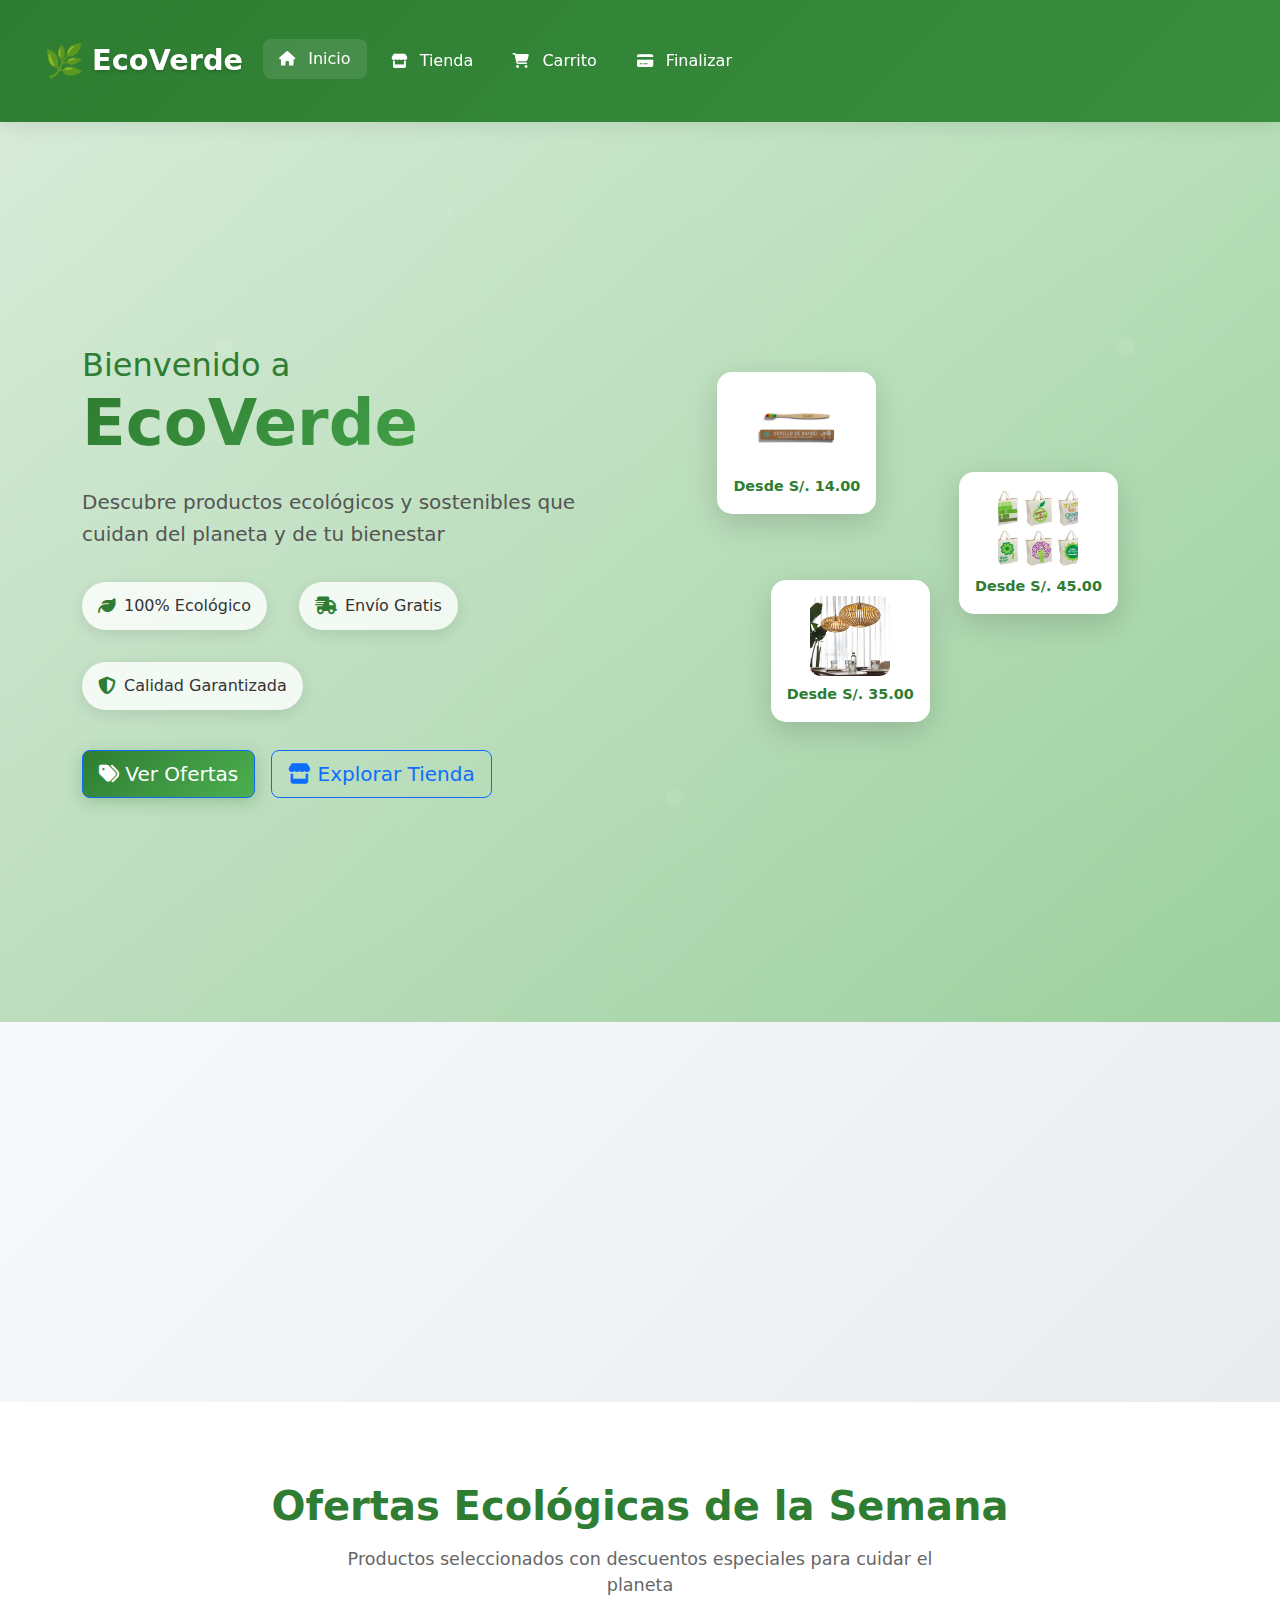
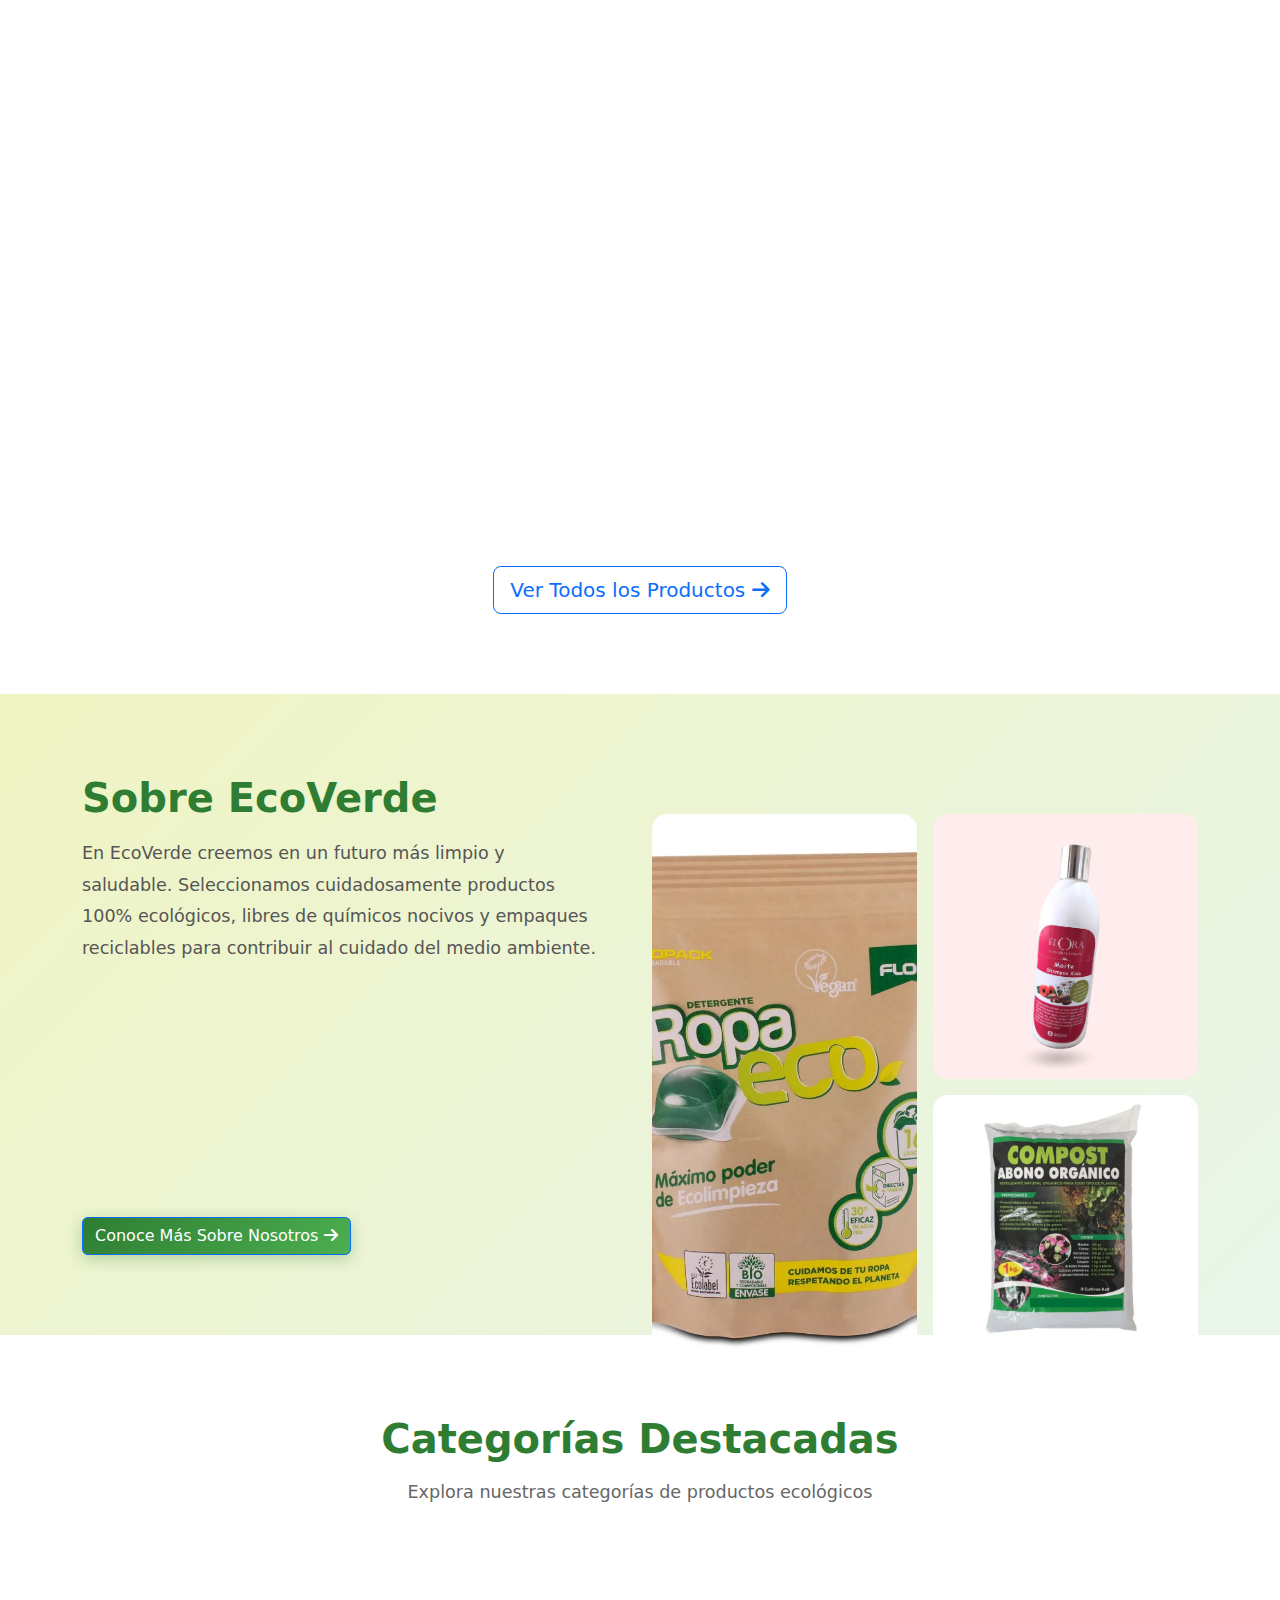
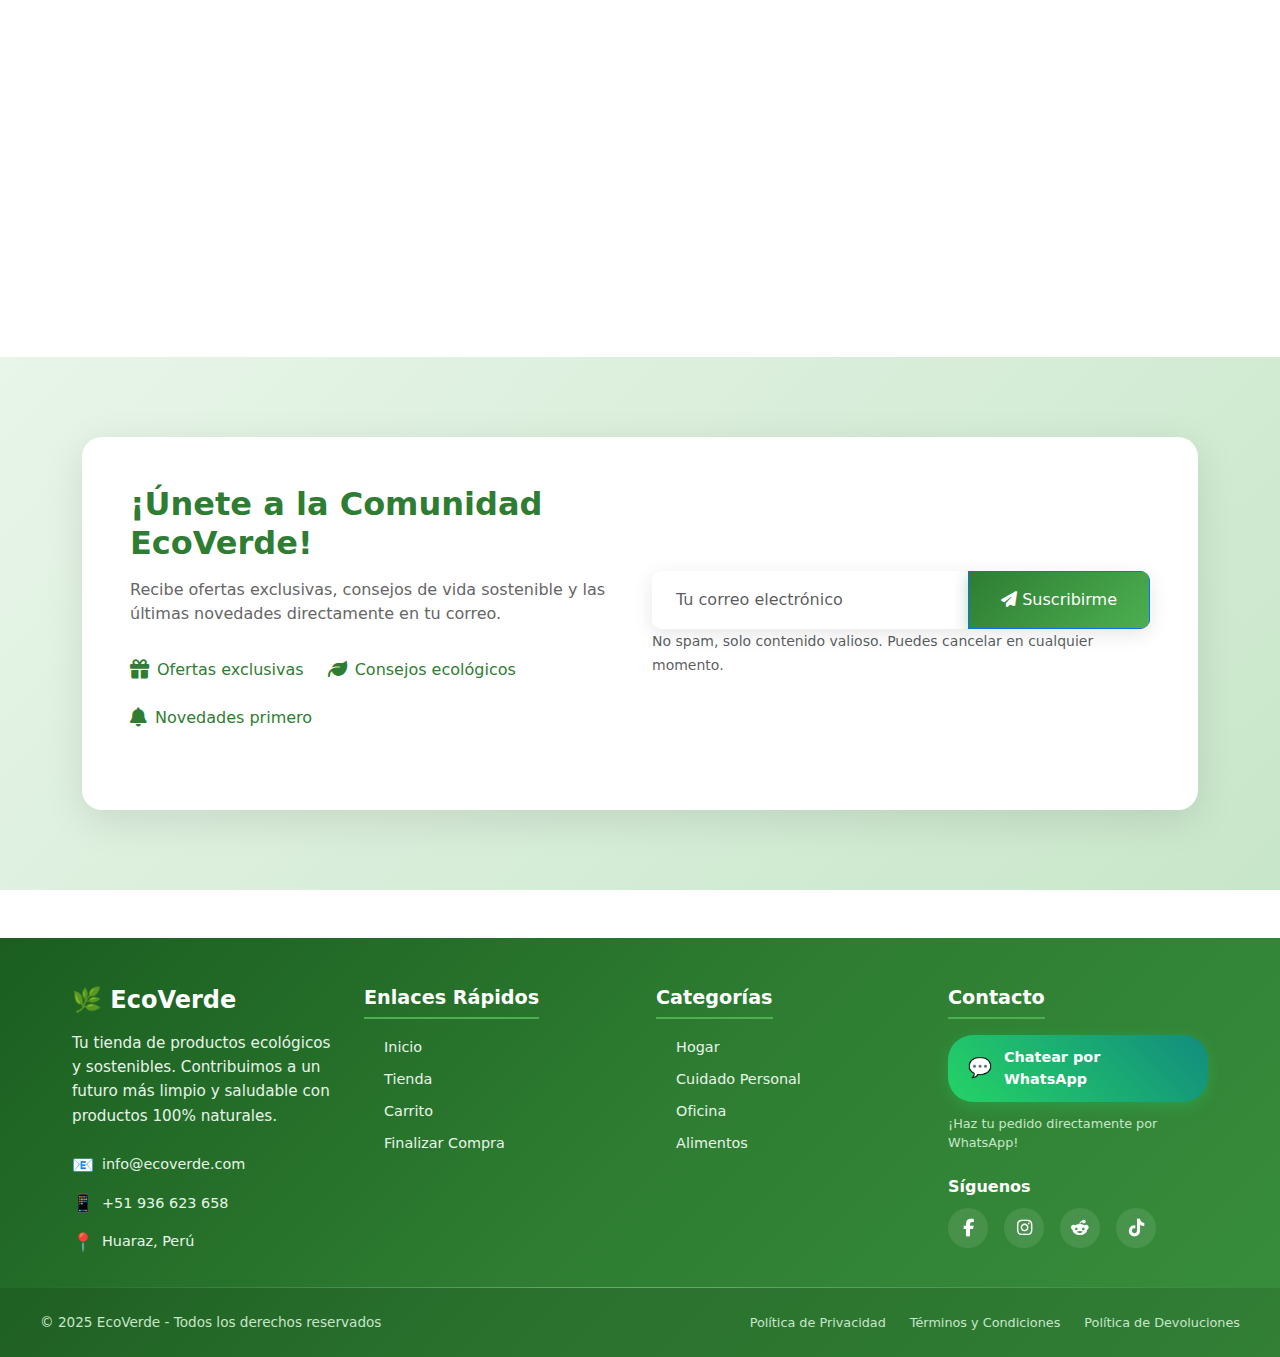
<file: index.html>
<!DOCTYPE html>
<html lang="es">

<head>
    <meta charset="UTF-8" />
    <meta name="viewport" content="width=device-width, initial-scale=1.0" />
    <title>EcoVerde - Productos Ecológicos y Sostenibles</title>
    <meta name="description" content="Tu tienda de productos ecológicos y sostenibles. Contribuimos a un futuro más limpio y saludable.">
    <link rel="stylesheet" href="css/style.css" />
    <link href="https://fonts.googleapis.com/css2?family=Poppins:wght@300;400;500;600;700&display=swap" rel="stylesheet" />
    <link rel="stylesheet" href="https://cdnjs.cloudflare.com/ajax/libs/font-awesome/6.4.0/css/all.min.css" />
    <link rel="stylesheet" href="bootstrap-5.3.6/css/bootstrap.min.css" />
</head>

<body>
    <!-- Header con navegación mejorada -->
    <header class="header-modern">
        <nav class="navbar navbar-expand-lg">
            <div class="container">
                <div class="navbar-brand">
                    <div class="logo-container">
                        <span class="logo-icon">🌿</span>
                        <span class="logo-text">EcoVerde</span>
                    </div>
                </div>
                
                <button class="navbar-toggler" type="button" data-bs-toggle="collapse" data-bs-target="#navbarNav">
                    <span class="navbar-toggler-icon"></span>
                </button>
                
                <div class="collapse navbar-collapse" id="navbarNav">
                    <ul class="navbar-nav ms-auto">
                        <li class="nav-item">
                            <a class="nav-link active" href="index.html">
                                <i class="fas fa-home"></i> Inicio
                            </a>
                        </li>
                        <li class="nav-item">
                            <a class="nav-link" href="tienda.html">
                                <i class="fas fa-store"></i> Tienda
                            </a>
                        </li>
                        <li class="nav-item">
                            <a class="nav-link" href="carrito.html">
                                <i class="fas fa-shopping-cart"></i> Carrito
                            </a>
                        </li>
                        <li class="nav-item">
                            <a class="nav-link" href="checkout.html">
                                <i class="fas fa-credit-card"></i> Finalizar
                            </a>
                        </li>
                    </ul>
                </div>
            </div>
        </nav>
    </header>

    <main>
        <!-- Hero Section Mejorado -->
        <section class="hero-modern">
            <div class="hero-background">
                <div class="hero-overlay"></div>
            </div>
            <div class="container">
                <div class="hero-content">
                    <div class="hero-text">
                        <h1 class="hero-title">
                            <span class="title-line">Bienvenido a</span>
                            <span class="title-highlight">EcoVerde</span>
                        </h1>
                        <p class="hero-subtitle">
                            Descubre productos ecológicos y sostenibles que cuidan del planeta y de tu bienestar
                        </p>
                        <div class="hero-features">
                            <div class="feature-item">
                                <i class="fas fa-leaf"></i>
                                <span>100% Ecológico</span>
                            </div>
                            <div class="feature-item">
                                <i class="fas fa-shipping-fast"></i>
                                <span>Envío Gratis</span>
                            </div>
                            <div class="feature-item">
                                <i class="fas fa-shield-alt"></i>
                                <span>Calidad Garantizada</span>
                            </div>
                        </div>
                        <div class="hero-buttons">
                            <a href="#ofertas" class="btn btn-primary btn-lg">
                                <i class="fas fa-tags"></i> Ver Ofertas
                            </a>
                            <a href="tienda.html" class="btn btn-outline-primary btn-lg">
                                <i class="fas fa-store"></i> Explorar Tienda
                            </a>
                        </div>
                    </div>
                    <div class="hero-image">
                        <div class="floating-cards">
                            <div class="floating-card card-1">
                                <img src="img/cepillo_bambu.png" alt="Cepillo de bambú">
                                <span>Desde S/. 14.00</span>
                            </div>
                            <div class="floating-card card-2">
                                <img src="img/bolso de algodón.png" alt="Bolso de algodón">
                                <span>Desde S/. 45.00</span>
                            </div>
                            <div class="floating-card card-3">
                                <img src="img/lampara-natural.jpg" alt="Lámpara natural">
                                <span>Desde S/. 35.00</span>
                            </div>
                        </div>
                    </div>
                </div>
            </div>
        </section>

        <!-- Sección de Estadísticas -->
        <section class="stats-section">
            <div class="container">
                <div class="row">
                    <div class="col-md-3 col-6">
                        <div class="stat-item">
                            <div class="stat-icon">
                                <i class="fas fa-users"></i>
                            </div>
                            <div class="stat-number">5,000+</div>
                            <div class="stat-label">Clientes Satisfechos</div>
                        </div>
                    </div>
                    <div class="col-md-3 col-6">
                        <div class="stat-item">
                            <div class="stat-icon">
                                <i class="fas fa-box"></i>
                            </div>
                            <div class="stat-number">500+</div>
                            <div class="stat-label">Productos Ecológicos</div>
                        </div>
                    </div>
                    <div class="col-md-3 col-6">
                        <div class="stat-item">
                            <div class="stat-icon">
                                <i class="fas fa-truck"></i>
                            </div>
                            <div class="stat-number">10,000+</div>
                            <div class="stat-label">Envíos Realizados</div>
                        </div>
                    </div>
                    <div class="col-md-3 col-6">
                        <div class="stat-item">
                            <div class="stat-icon">
                                <i class="fas fa-star"></i>
                            </div>
                            <div class="stat-number">4.9</div>
                            <div class="stat-label">Calificación Promedio</div>
                        </div>
                    </div>
                </div>
            </div>
        </section>

        <!-- Ofertas Mejoradas -->
        <section id="ofertas" class="ofertas-modern">
            <div class="container">
                <div class="section-header">
                    <h2 class="section-title">Ofertas Ecológicas de la Semana</h2>
                    <p class="section-subtitle">Productos seleccionados con descuentos especiales para cuidar el planeta</p>
                </div>
                <div class="row">
                    <div class="col-lg-4 col-md-6 mb-4">
                        <div class="product-card">
                            <div class="product-badge">-20%</div>
                            <div class="product-image">
                                <img src="img/cepillo_bambu.png" alt="Cepillo de bambú" />
                                <div class="product-overlay">
                                    <button class="btn-quick-view">
                                        <i class="fas fa-eye"></i>
                                    </button>
                                </div>
                            </div>
                            <div class="product-info">
                                <h3 class="product-title">Cepillo de Dientes de Bambú</h3>
                                <div class="product-rating">
                                    <i class="fas fa-star"></i>
                                    <i class="fas fa-star"></i>
                                    <i class="fas fa-star"></i>
                                    <i class="fas fa-star"></i>
                                    <i class="fas fa-star"></i>
                                    <span>(128 reseñas)</span>
                                </div>
                                <div class="product-price">
                                    <span class="price-old">S/. 17.50</span>
                                    <span class="price-new">S/. 14.00</span>
                                </div>
                                <button class="btn btn-primary btn-add-cart">
                                    <i class="fas fa-shopping-cart"></i> Añadir al carrito
                                </button>
                            </div>
                        </div>
                    </div>
                    <div class="col-lg-4 col-md-6 mb-4">
                        <div class="product-card">
                            <div class="product-badge">-15%</div>
                            <div class="product-image">
                                <img src="img/bolso de algodón.png" alt="Bolso de algodón" />
                                <div class="product-overlay">
                                    <button class="btn-quick-view">
                                        <i class="fas fa-eye"></i>
                                    </button>
                                </div>
                            </div>
                            <div class="product-info">
                                <h3 class="product-title">Bolso de Algodón Orgánico</h3>
                                <div class="product-rating">
                                    <i class="fas fa-star"></i>
                                    <i class="fas fa-star"></i>
                                    <i class="fas fa-star"></i>
                                    <i class="fas fa-star"></i>
                                    <i class="fas fa-star"></i>
                                    <span>(95 reseñas)</span>
                                </div>
                                <div class="product-price">
                                    <span class="price-old">S/. 53.00</span>
                                    <span class="price-new">S/. 45.00</span>
                                </div>
                                <button class="btn btn-primary btn-add-cart">
                                    <i class="fas fa-shopping-cart"></i> Añadir al carrito
                                </button>
                            </div>
                        </div>
                    </div>
                    <div class="col-lg-4 col-md-6 mb-4">
                        <div class="product-card">
                            <div class="product-badge">-25%</div>
                            <div class="product-image">
                                <img src="img/lampara-natural.jpg" alt="Lámpara natural" />
                                <div class="product-overlay">
                                    <button class="btn-quick-view">
                                        <i class="fas fa-eye"></i>
                                    </button>
                                </div>
                            </div>
                            <div class="product-info">
                                <h3 class="product-title">Lámpara de Madera Natural</h3>
                                <div class="product-rating">
                                    <i class="fas fa-star"></i>
                                    <i class="fas fa-star"></i>
                                    <i class="fas fa-star"></i>
                                    <i class="fas fa-star"></i>
                                    <i class="fas fa-star"></i>
                                    <span>(67 reseñas)</span>
                                </div>
                                <div class="product-price">
                                    <span class="price-old">S/. 46.70</span>
                                    <span class="price-new">S/. 35.00</span>
                                </div>
                                <button class="btn btn-primary btn-add-cart">
                                    <i class="fas fa-shopping-cart"></i> Añadir al carrito
                                </button>
                            </div>
                        </div>
                    </div>
                </div>
                <div class="text-center mt-4">
                    <a href="tienda.html" class="btn btn-outline-primary btn-lg">
                        Ver Todos los Productos <i class="fas fa-arrow-right"></i>
                    </a>
                </div>
            </div>
        </section>

        <!-- Sobre Nosotros Mejorado -->
        <section class="sobre-nosotros-modern">
            <div class="container">
                <div class="row align-items-center">
                    <div class="col-lg-6">
                        <div class="sobre-content">
                            <h2 class="section-title">Sobre EcoVerde</h2>
                            <p class="sobre-text">
                                En EcoVerde creemos en un futuro más limpio y saludable. 
                                Seleccionamos cuidadosamente productos 100% ecológicos, libres de químicos nocivos 
                                y empaques reciclables para contribuir al cuidado del medio ambiente.
                            </p>
                            <div class="sobre-features">
                                <div class="feature">
                                    <i class="fas fa-leaf"></i>
                                    <div>
                                        <h4>Productos 100% Ecológicos</h4>
                                        <p>Materiales naturales y biodegradables</p>
                                    </div>
                                </div>
                                <div class="feature">
                                    <i class="fas fa-recycle"></i>
                                    <div>
                                        <h4>Empaques Reciclables</h4>
                                        <p>Reducimos el impacto ambiental</p>
                                    </div>
                                </div>
                                <div class="feature">
                                    <i class="fas fa-heart"></i>
                                    <div>
                                        <h4>Calidad Garantizada</h4>
                                        <p>Productos testeados y certificados</p>
                                    </div>
                                </div>
                            </div>
                            <a href="acerca.html" class="btn btn-primary">
                                Conoce Más Sobre Nosotros <i class="fas fa-arrow-right"></i>
                            </a>
                        </div>
                    </div>
                    <div class="col-lg-6">
                        <div class="sobre-image">
                            <div class="image-grid">
                                <img src="img/Detergente-Ecologico.png" alt="Detergente ecológico" class="img-1">
                                <img src="img/Shampoo organico.png" alt="Shampoo orgánico" class="img-2">
                                <img src="img/compost_organico.png" alt="Compost orgánico" class="img-3">
                            </div>
                        </div>
                    </div>
                </div>
            </div>
        </section>

        <!-- Categorías Mejoradas -->
        <section class="categorias-modern">
            <div class="container">
                <div class="section-header">
                    <h2 class="section-title">Categorías Destacadas</h2>
                    <p class="section-subtitle">Explora nuestras categorías de productos ecológicos</p>
                </div>
                <div class="row">
                    <div class="col-lg-4 col-md-6 mb-4">
                        <div class="categoria-card-modern">
                            <div class="categoria-image">
                                <img src="img/para el Hogar.png" alt="Hogar" />
                                <div class="categoria-overlay">
                                    <div class="categoria-content">
                                        <h3>Hogar</h3>
                                        <p>Productos para mantener tu hogar limpio y ecológico</p>
                                        <a href="tienda.html" class="btn btn-light">Explorar</a>
                                    </div>
                                </div>
                            </div>
                        </div>
                    </div>
                    <div class="col-lg-4 col-md-6 mb-4">
                        <div class="categoria-card-modern">
                            <div class="categoria-image">
                                <img src="img/Cuidado personal.png" alt="Cuidado Personal" />
                                <div class="categoria-overlay">
                                    <div class="categoria-content">
                                        <h3>Cuidado Personal</h3>
                                        <p>Productos naturales para tu bienestar diario</p>
                                        <a href="tienda.html" class="btn btn-light">Explorar</a>
                                    </div>
                                </div>
                            </div>
                        </div>
                    </div>
                    <div class="col-lg-4 col-md-6 mb-4">
                        <div class="categoria-card-modern">
                            <div class="categoria-image">
                                <img src="img/oficina-ecologica.jpg" alt="Oficina" />
                                <div class="categoria-overlay">
                                    <div class="categoria-content">
                                        <h3>Oficina</h3>
                                        <p>Soluciones ecológicas para tu espacio de trabajo</p>
                                        <a href="tienda.html" class="btn btn-light">Explorar</a>
                                    </div>
                                </div>
                            </div>
                        </div>
                    </div>
                </div>
            </div>
        </section>

        <!-- Newsletter Mejorado -->
        <section class="newsletter-modern">
            <div class="container">
                <div class="newsletter-content">
                    <div class="row align-items-center">
                        <div class="col-lg-6">
                            <h2>¡Únete a la Comunidad EcoVerde!</h2>
                            <p>Recibe ofertas exclusivas, consejos de vida sostenible y las últimas novedades directamente en tu correo.</p>
                            <div class="newsletter-benefits">
                                <div class="benefit">
                                    <i class="fas fa-gift"></i>
                                    <span>Ofertas exclusivas</span>
                                </div>
                                <div class="benefit">
                                    <i class="fas fa-leaf"></i>
                                    <span>Consejos ecológicos</span>
                                </div>
                                <div class="benefit">
                                    <i class="fas fa-bell"></i>
                                    <span>Novedades primero</span>
                                </div>
                            </div>
                        </div>
                        <div class="col-lg-6">
                            <form class="newsletter-form">
                                <div class="input-group">
                                    <input type="email" class="form-control" placeholder="Tu correo electrónico" required />
                                    <button type="submit" class="btn btn-primary">
                                        <i class="fas fa-paper-plane"></i> Suscribirme
                                    </button>
                                </div>
                                <small class="form-text">No spam, solo contenido valioso. Puedes cancelar en cualquier momento.</small>
                            </form>
                        </div>
                    </div>
                </div>
            </div>
        </section>
    </main>

    <!-- Footer Profesional (mantenido) -->
    <footer class="footer-profesional">
        <div class="footer-container">
            <!-- Sección de información de la empresa -->
            <div class="footer-section">
                <div class="footer-logo">
                    <h3>🌿 EcoVerde</h3>
                </div>
                <p class="footer-descripcion">
                    Tu tienda de productos ecológicos y sostenibles. Contribuimos a un futuro más limpio y saludable con productos 100% naturales.
                </p>
                <div class="footer-contacto">
                    <div class="contacto-item">
                        <span class="icono">📧</span>
                        <span>info@ecoverde.com</span>
                    </div>
                    <div class="contacto-item">
                        <span class="icono">📱</span>
                        <span>+51 936 623 658</span>
                    </div>
                    <div class="contacto-item">
                        <span class="icono">📍</span>
                        <span>Huaraz, Perú</span>
                    </div>
                </div>
            </div>

            <!-- Sección de enlaces rápidos -->
            <div class="footer-section">
                <h4>Enlaces Rápidos</h4>
                <ul class="footer-links">
                    <li><a href="index.html">Inicio</a></li>
                    <li><a href="tienda.html">Tienda</a></li>
                    <li><a href="carrito.html">Carrito</a></li>
                    <li><a href="checkout.html">Finalizar Compra</a></li>
                </ul>
            </div>

            <!-- Sección de categorías -->
            <div class="footer-section">
                <h4>Categorías</h4>
                <ul class="footer-links">
                    <li><a href="tienda.html">Hogar</a></li>
                    <li><a href="tienda.html">Cuidado Personal</a></li>
                    <li><a href="tienda.html">Oficina</a></li>
                    <li><a href="tienda.html">Alimentos</a></li>
                </ul>
            </div>

            <!-- Sección de contacto y WhatsApp -->
            <div class="footer-section">
                <h4>Contacto</h4>
                <div class="whatsapp-contacto">
                    <a href="https://wa.link/3vblxd" class="whatsapp-btn" target="_blank">
                        <span class="whatsapp-icon">💬</span>
                        <span>Chatear por WhatsApp</span>
                    </a>
                    <p class="whatsapp-text">¡Haz tu pedido directamente por WhatsApp!</p>
                </div>
                <div class="redes-sociales">
                    <h5>Síguenos</h5>
                    <div class="social-icons">
                        <a href="#" class="social-icon" aria-label="Facebook">
                            <i class="fab fa-facebook-f"></i>
                        </a>
                        <a href="#" class="social-icon" aria-label="Instagram">
                            <i class="fab fa-instagram"></i>
                        </a>
                        <a href="#" class="social-icon" aria-label="Reddit">
                            <i class="fab fa-reddit-alien"></i>
                        </a>
                        <a href="#" class="social-icon" aria-label="TikTok">
                            <i class="fab fa-tiktok"></i>
                        </a>
                    </div>
                </div>
            </div>
        </div>

        <!-- Línea divisoria -->
        <div class="footer-divider"></div>

        <!-- Footer inferior -->
        <div class="footer-bottom">
            <div class="footer-bottom-content">
                <p>&copy; 2025 EcoVerde - Todos los derechos reservados</p>
                <div class="footer-bottom-links">
                    <a href="#">Política de Privacidad</a>
                    <a href="#">Términos y Condiciones</a>
                    <a href="#">Política de Devoluciones</a>
                </div>
            </div>
        </div>
    </footer>

    <!-- Scripts -->
    <script src="bootstrap-5.3.6/js/bootstrap.bundle.min.js"></script>
    <script src="js/main.js"></script>
</body>

</html>
</file>
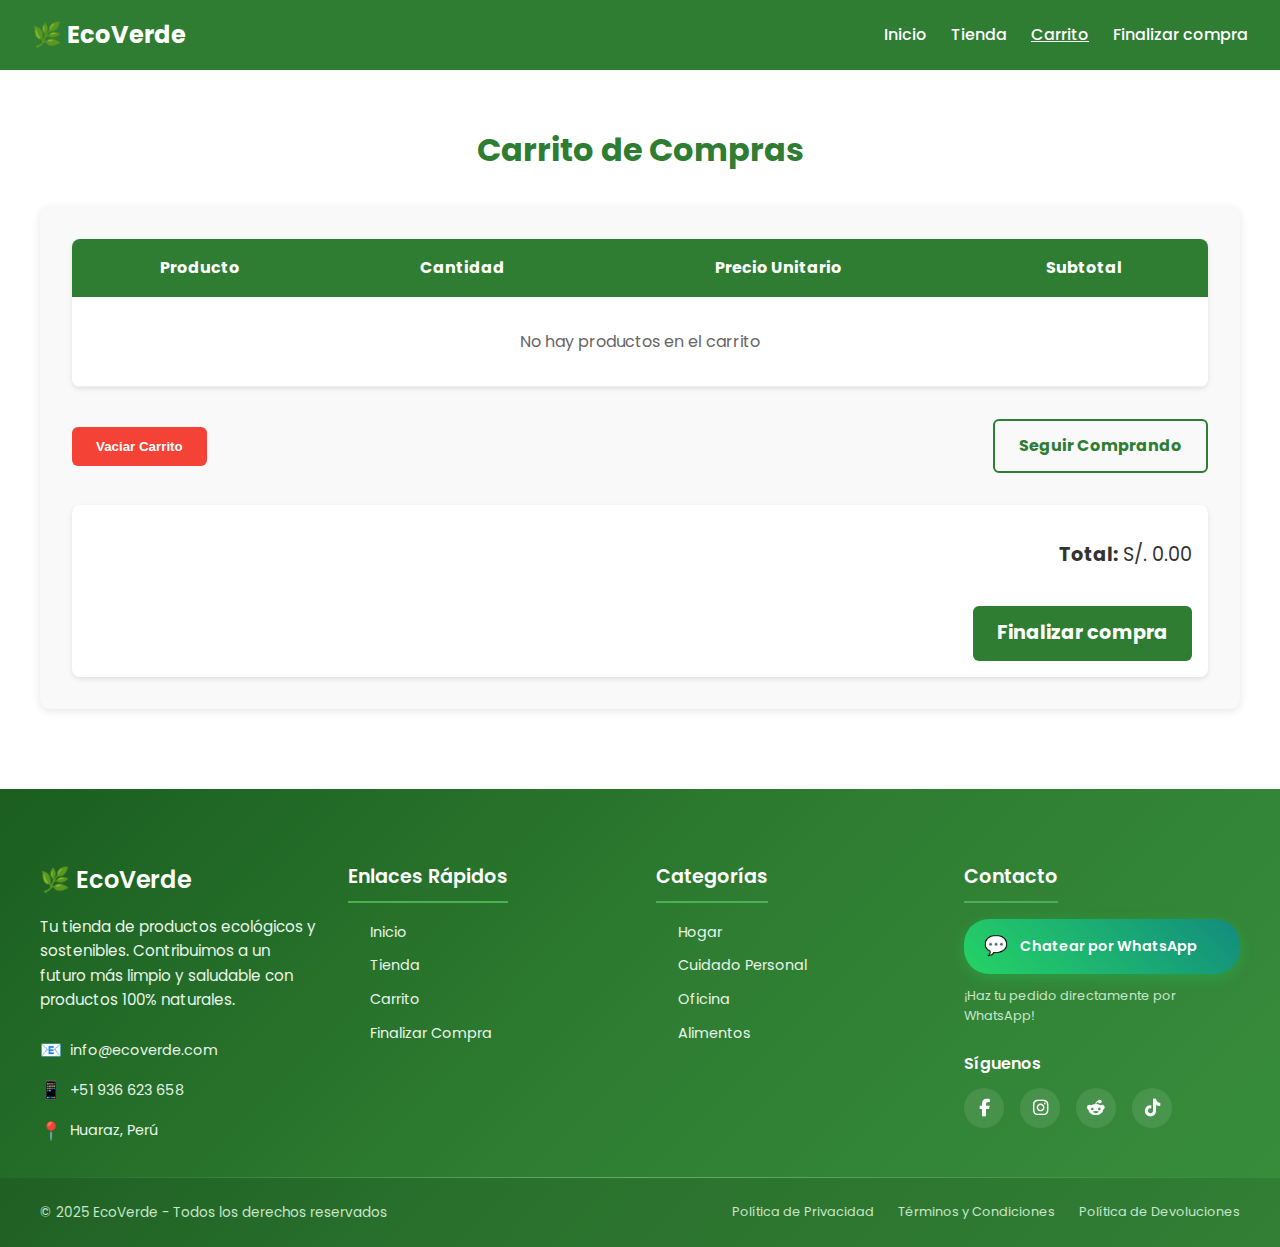
<file: carrito.html>
<!DOCTYPE html>
<html lang="es">

<head>
    <meta charset="UTF-8" />
    <meta name="viewport" content="width=device-width, initial-scale=1.0" />
    <title>EcoVerde - Carrito</title>
    <link rel="stylesheet" href="css/style.css" />
    <link rel="stylesheet" href="css/carrito.css">
    <link href="https://fonts.googleapis.com/css2?family=Poppins&display=swap" rel="stylesheet" />
    <link rel="stylesheet" href="https://cdnjs.cloudflare.com/ajax/libs/font-awesome/6.4.0/css/all.min.css" />
</head>

<body>
    <header>
        <div class="logo">🌿 EcoVerde</div>
        <nav>
            <ul class="menu">
                <li><a href="index.html">Inicio</a></li>
                <li><a href="tienda.html">Tienda</a></li>
                <li><a href="carrito.html" class="active">Carrito</a></li>
                <li><a href="checkout.html">Finalizar compra</a></li>
            </ul>
        </nav>
    </header>

    <main>
        <section class="carrito">
            <h1>Carrito de Compras</h1>
            <div class="carrito-contenido">
                <table>
                    <thead>
                        <tr>
                            <th>Producto</th>
                            <th>Cantidad</th>
                            <th>Precio Unitario</th>
                            <th>Subtotal</th>
                        </tr>
                    </thead>
                    <tbody>
                        <!-- Los productos se cargarán dinámicamente aquí -->
                    </tbody>
                </table>

                <div class="carrito-acciones">
                    <button onclick="vaciarCarrito()" class="boton-rojo">Vaciar Carrito</button>
                    <a href="tienda.html" class="boton-secundario">Seguir Comprando</a>
                </div>

                <div class="carrito-total">
                    <p><strong>Total:</strong> S/. 0.00</p>
                    <a href="checkout.html" class="boton-verde">Finalizar compra</a>
                </div>
            </div>
        </section>
    </main>

    <footer class="footer-profesional">
        <div class="footer-container">
            <!-- Sección de información de la empresa -->
            <div class="footer-section">
                <div class="footer-logo">
                    <h3>🌿 EcoVerde</h3>
                </div>
                <p class="footer-descripcion">
                    Tu tienda de productos ecológicos y sostenibles. Contribuimos a un futuro más limpio y saludable con productos 100% naturales.
                </p>
                <div class="footer-contacto">
                    <div class="contacto-item">
                        <span class="icono">📧</span>
                        <span>info@ecoverde.com</span>
                    </div>
                    <div class="contacto-item">
                        <span class="icono">📱</span>
                        <span>+51 936 623 658</span>
                    </div>
                    <div class="contacto-item">
                        <span class="icono">📍</span>
                        <span>Huaraz, Perú</span>
                    </div>
                </div>
            </div>

            <!-- Sección de enlaces rápidos -->
            <div class="footer-section">
                <h4>Enlaces Rápidos</h4>
                <ul class="footer-links">
                    <li><a href="index.html">Inicio</a></li>
                    <li><a href="tienda.html">Tienda</a></li>
                    <li><a href="carrito.html">Carrito</a></li>
                    <li><a href="checkout.html">Finalizar Compra</a></li>
                </ul>
            </div>

            <!-- Sección de categorías -->
            <div class="footer-section">
                <h4>Categorías</h4>
                <ul class="footer-links">
                    <li><a href="tienda.html">Hogar</a></li>
                    <li><a href="tienda.html">Cuidado Personal</a></li>
                    <li><a href="tienda.html">Oficina</a></li>
                    <li><a href="tienda.html">Alimentos</a></li>
                </ul>
            </div>

            <!-- Sección de contacto y WhatsApp -->
            <div class="footer-section">
                <h4>Contacto</h4>
                <div class="whatsapp-contacto">
                    <a href="https://wa.link/3vblxd" class="whatsapp-btn" target="_blank">
                        <span class="whatsapp-icon">💬</span>
                        <span>Chatear por WhatsApp</span>
                    </a>
                    <p class="whatsapp-text">¡Haz tu pedido directamente por WhatsApp!</p>
                </div>
                <div class="redes-sociales">
                    <h5>Síguenos</h5>
                    <div class="social-icons">
                        <a href="#" class="social-icon" aria-label="Facebook">
                            <i class="fab fa-facebook-f"></i>
                        </a>
                        <a href="#" class="social-icon" aria-label="Instagram">
                            <i class="fab fa-instagram"></i>
                        </a>
                        <a href="#" class="social-icon" aria-label="Reddit">
                            <i class="fab fa-reddit-alien"></i>
                        </a>
                        <a href="#" class="social-icon" aria-label="TikTok">
                            <i class="fab fa-tiktok"></i>
                        </a>
                    </div>
                </div>
            </div>
        </div>

        <!-- Línea divisoria -->
        <div class="footer-divider"></div>

        <!-- Footer inferior -->
        <div class="footer-bottom">
            <div class="footer-bottom-content">
                <p>&copy; 2025 EcoVerde - Todos los derechos reservados</p>
                <div class="footer-bottom-links">
                    <a href="#">Política de Privacidad</a>
                    <a href="#">Términos y Condiciones</a>
                    <a href="#">Política de Devoluciones</a>
                </div>
            </div>
        </div>
    </footer>

    <script src="js/main.js"></script>
</body>

</html>
</file>
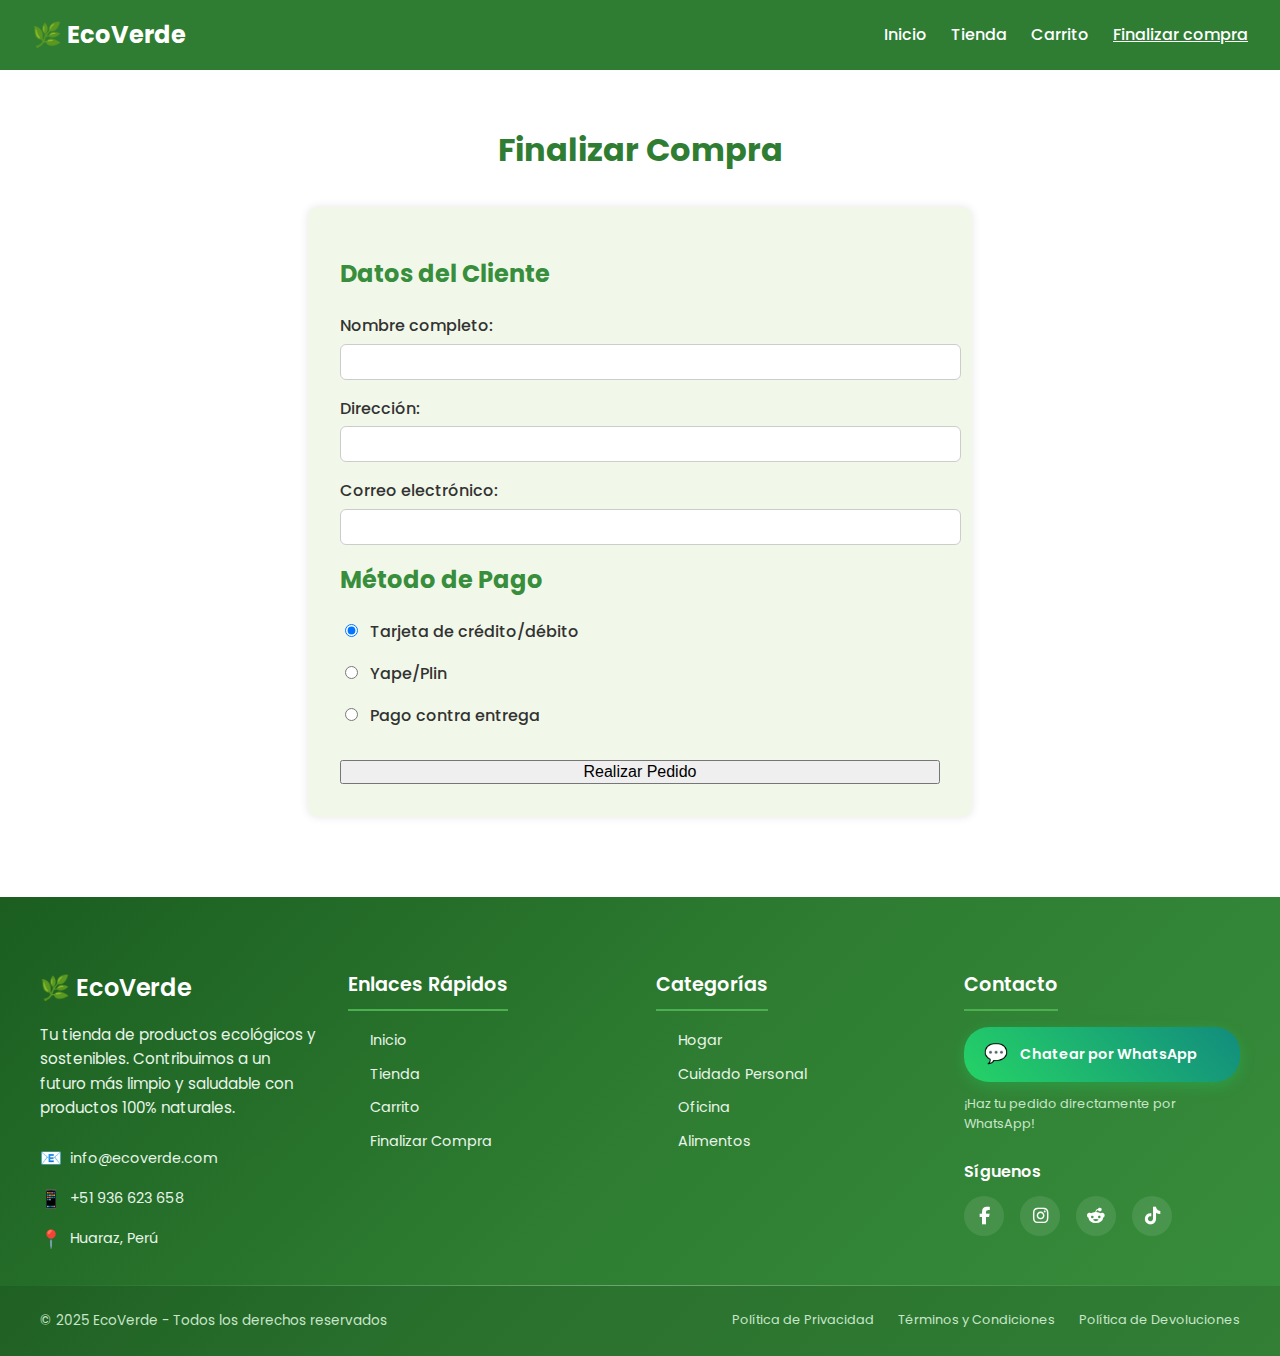
<file: checkout.html>
<!DOCTYPE html>
<html lang="es">

<head>
    <meta charset="UTF-8" />
    <meta name="viewport" content="width=device-width, initial-scale=1.0" />
    <title>EcoVerde - Finalizar compra</title>
    <link rel="stylesheet" href="css/style.css" />
    <link rel="stylesheet" href="css/checkout.css">
    <link href="https://fonts.googleapis.com/css2?family=Poppins&display=swap" rel="stylesheet" />
    <link rel="stylesheet" href="https://cdnjs.cloudflare.com/ajax/libs/font-awesome/6.4.0/css/all.min.css" />
</head>

<body>
    <header>
        <div class="logo">🌿 EcoVerde</div>
        <nav>
            <ul class="menu">
                <li><a href="index.html">Inicio</a></li>
                <li><a href="tienda.html">Tienda</a></li>
                <li><a href="carrito.html">Carrito</a></li>
                <li><a href="checkout.html" class="active">Finalizar compra</a></li>
            </ul>
        </nav>
    </header>

    <main>
        <section class="checkout">
            <h1>Finalizar Compra</h1>
            <form action="#" method="post" class="formulario-compra">
                <h2>Datos del Cliente</h2>
                <label for="nombre">Nombre completo:</label>
                <input type="text" id="nombre" name="nombre" required />

                <label for="direccion">Dirección:</label>
                <input type="text" id="direccion" name="direccion" required />

                <label for="email">Correo electrónico:</label>
                <input type="email" id="email" name="email" required />

                <h2>Método de Pago</h2>
                <label>
                    <input type="radio" name="pago" value="tarjeta" checked />
                    Tarjeta de crédito/débito
                </label>
                <label>
                    <input type="radio" name="pago" value="yape" />
                    Yape/Plin
                </label>
                <label>
                    <input type="radio" name="pago" value="contraentrega" />
                    Pago contra entrega
                </label>

                <button type="submit" class="boton-verde">Realizar Pedido</button>
            </form>
        </section>
    </main>

    <!-- Modal de confirmación de compra -->
    <div id="modalCompra" class="modal">
        <div class="modal-contenido">
            <div class="modal-header">
                <h2>🎉 ¡Compra Realizada!</h2>
                <span class="cerrar-modal">&times;</span>
            </div>
            <div class="modal-body">
                <div class="resumen-compra">
                    <div id="detallesCliente"></div>
                </div>
                <div class="mensaje-exito">
                    <p>✅ Tu pedido ha sido procesado exitosamente</p>
                    <p>📧 Recibirás un correo de confirmación en breve</p>
                    <p>🚚 El envío se realizará en 2-3 días hábiles</p>
                </div>
            </div>
            <div class="modal-footer">
                <button onclick="cerrarModalYRedirigir()" class="boton-verde">Continuar Comprando</button>
            </div>
        </div>
    </div>

    <footer class="footer-profesional">
        <div class="footer-container">
            <!-- Sección de información de la empresa -->
            <div class="footer-section">
                <div class="footer-logo">
                    <h3>🌿 EcoVerde</h3>
                </div>
                <p class="footer-descripcion">
                    Tu tienda de productos ecológicos y sostenibles. Contribuimos a un futuro más limpio y saludable con productos 100% naturales.
                </p>
                <div class="footer-contacto">
                    <div class="contacto-item">
                        <span class="icono">📧</span>
                        <span>info@ecoverde.com</span>
                    </div>
                    <div class="contacto-item">
                        <span class="icono">📱</span>
                        <span>+51 936 623 658</span>
                    </div>
                    <div class="contacto-item">
                        <span class="icono">📍</span>
                        <span>Huaraz, Perú</span>
                    </div>
                </div>
            </div>

            <!-- Sección de enlaces rápidos -->
            <div class="footer-section">
                <h4>Enlaces Rápidos</h4>
                <ul class="footer-links">
                    <li><a href="index.html">Inicio</a></li>
                    <li><a href="tienda.html">Tienda</a></li>
                    <li><a href="carrito.html">Carrito</a></li>
                    <li><a href="checkout.html">Finalizar Compra</a></li>
                </ul>
            </div>

            <!-- Sección de categorías -->
            <div class="footer-section">
                <h4>Categorías</h4>
                <ul class="footer-links">
                    <li><a href="tienda.html">Hogar</a></li>
                    <li><a href="tienda.html">Cuidado Personal</a></li>
                    <li><a href="tienda.html">Oficina</a></li>
                    <li><a href="tienda.html">Alimentos</a></li>
                </ul>
            </div>

            <!-- Sección de contacto y WhatsApp -->
            <div class="footer-section">
                <h4>Contacto</h4>
                <div class="whatsapp-contacto">
                    <a href="https://wa.link/3vblxd" class="whatsapp-btn" target="_blank">
                        <span class="whatsapp-icon">💬</span>
                        <span>Chatear por WhatsApp</span>
                    </a>
                    <p class="whatsapp-text">¡Haz tu pedido directamente por WhatsApp!</p>
                </div>
                <div class="redes-sociales">
                    <h5>Síguenos</h5>
                    <div class="social-icons">
                        <a href="#" class="social-icon" aria-label="Facebook">
                            <i class="fab fa-facebook-f"></i>
                        </a>
                        <a href="#" class="social-icon" aria-label="Instagram">
                            <i class="fab fa-instagram"></i>
                        </a>
                        <a href="#" class="social-icon" aria-label="Reddit">
                            <i class="fab fa-reddit-alien"></i>
                        </a>
                        <a href="#" class="social-icon" aria-label="TikTok">
                            <i class="fab fa-tiktok"></i>
                        </a>
                    </div>
                </div>
            </div>
        </div>

        <!-- Línea divisoria -->
        <div class="footer-divider"></div>

        <!-- Footer inferior -->
        <div class="footer-bottom">
            <div class="footer-bottom-content">
                <p>&copy; 2025 EcoVerde - Todos los derechos reservados</p>
                <div class="footer-bottom-links">
                    <a href="#">Política de Privacidad</a>
                    <a href="#">Términos y Condiciones</a>
                    <a href="#">Política de Devoluciones</a>
                </div>
            </div>
        </div>
    </footer>

    <script src="js/main.js"></script>
</body>

</html>
</file>
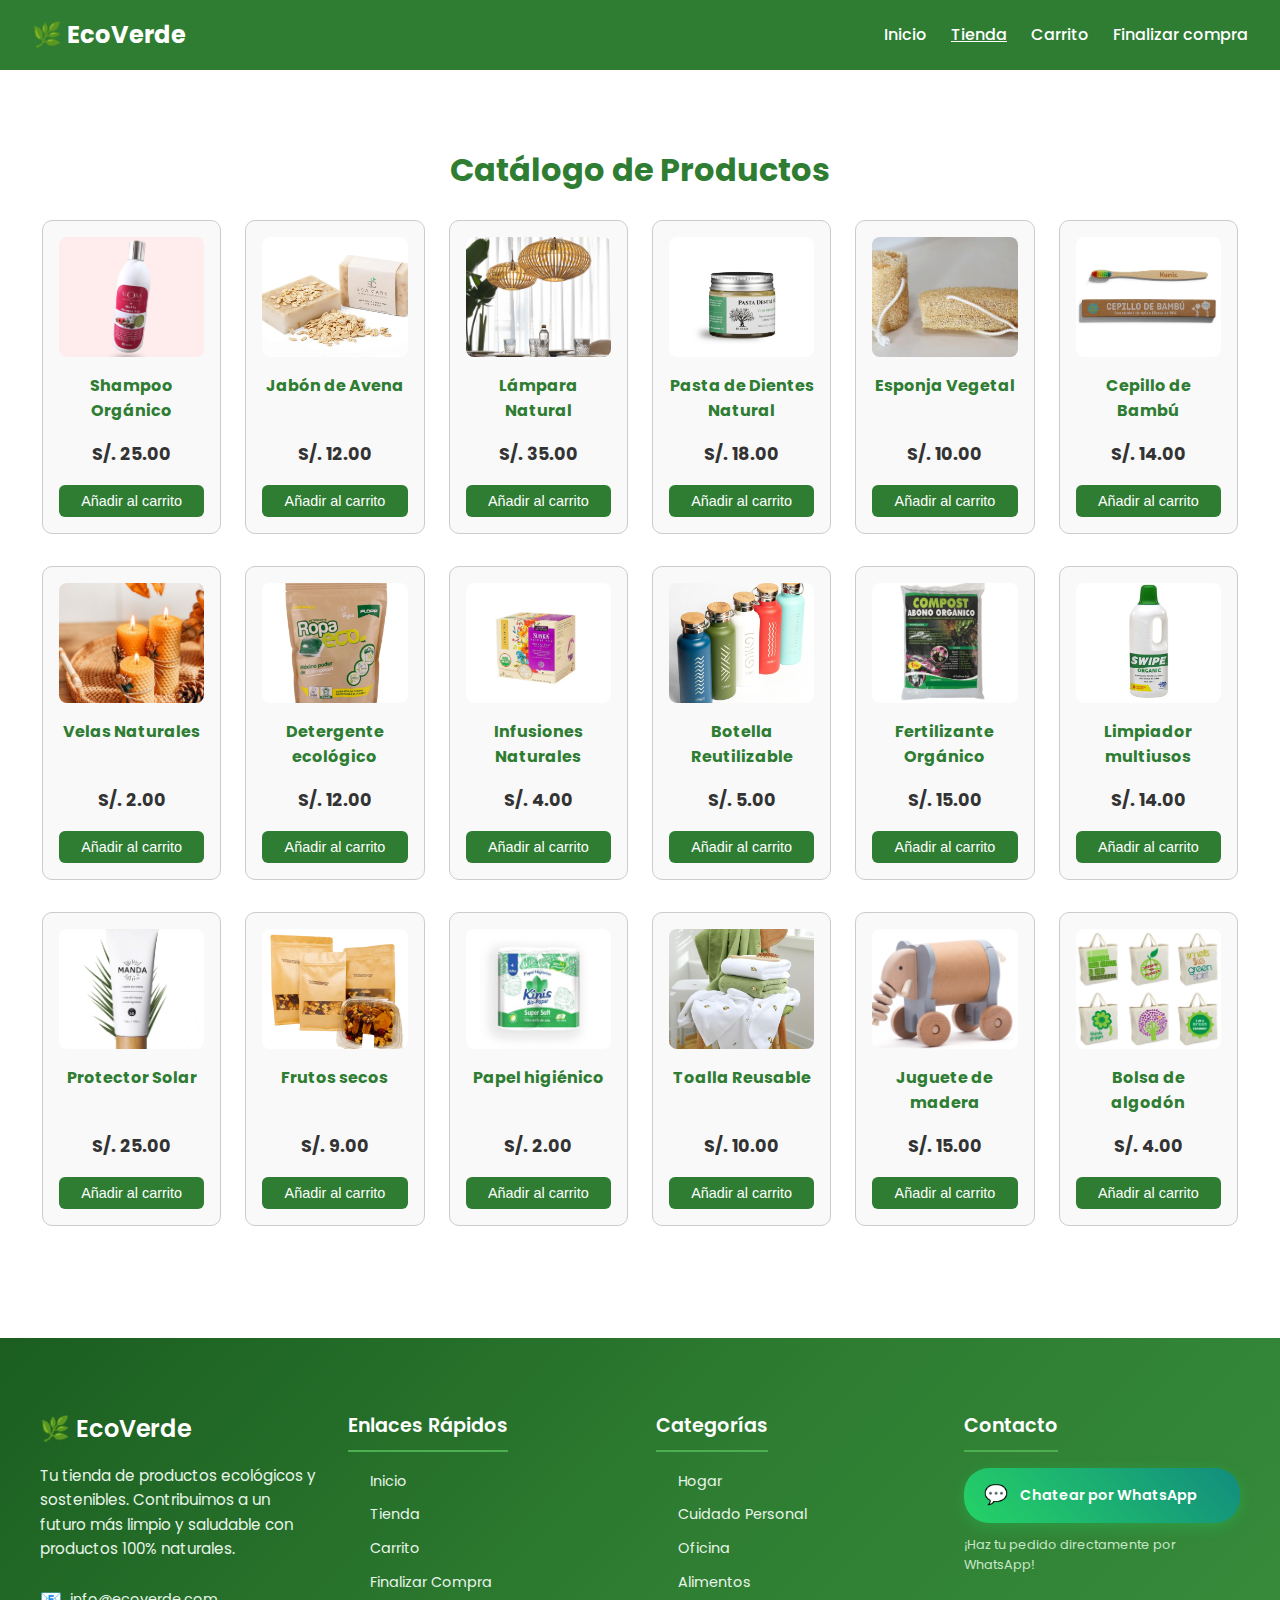
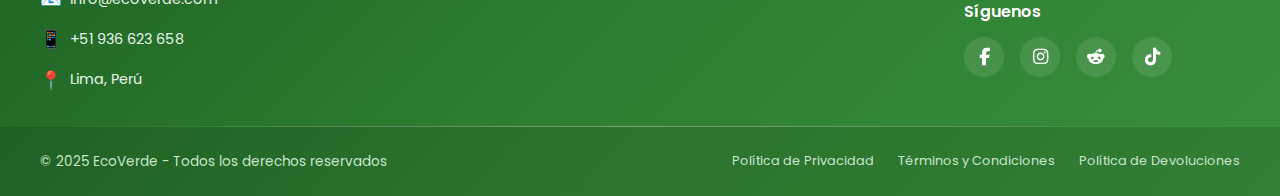
<file: tienda.html>
<!DOCTYPE html>
<html lang="es">

<head>
    <meta charset="UTF-8" />
    <meta name="viewport" content="width=device-width, initial-scale=1.0" />
    <title>EcoVerde - Tienda</title>
    <link rel="stylesheet" href="css/style.css" />
    <link rel="stylesheet" href="css/tienda.css">
    <link href="https://fonts.googleapis.com/css2?family=Poppins&display=swap" rel="stylesheet" />
    <link rel="stylesheet" href="https://cdnjs.cloudflare.com/ajax/libs/font-awesome/6.4.0/css/all.min.css" />
</head>

<body>
    <header>
        <div class="logo">🌿 EcoVerde</div>
        <nav>
            <ul class="menu">
                <li><a href="index.html">Inicio</a></li>
                <li><a href="tienda.html" class="active">Tienda</a></li>
                <li><a href="carrito.html">Carrito</a></li>
                <li><a href="checkout.html">Finalizar compra</a></li>
            </ul>
        </nav>
    </header>

    <main>
        <section class="tienda">
            <h1>Catálogo de Productos</h1>
            <div class="productos-grid">
                <div class="producto">
                    <img src="img/Shampoo organico.png" alt="Shampoo Orgánico" />
                    <h3>Shampoo Orgánico</h3>
                    <p>S/. 25.00</p>
                    <button onclick="agregarAlCarrito({
                        nombre: 'Shampoo Orgánico',
                        precio: 25.00,
                        imagen: 'img/Shampoo organico.png'
                    })">Añadir al carrito</button>
                </div>
                <div class="producto">
                    <img src="img/Jabon-avena.png" alt="Jabón de Avena" />
                    <h3>Jabón de Avena</h3>
                    <p>S/. 12.00</p>
                    <button onclick="agregarAlCarrito({
                        nombre: 'Jabón de Avena',
                        precio: 12.00,
                        imagen: 'img/Jabon-avena.png'
                    })">Añadir al carrito</button>
                </div>
                <div class="producto">
                    <img src="img/lampara-natural.jpg" alt="Lámpara Natural" />
                    <h3>Lámpara Natural</h3>
                    <p>S/. 35.00</p>
                    <button onclick="agregarAlCarrito({
                        nombre: 'Lámpara Natural',
                        precio: 35.00,
                        imagen: 'img/lampara-natural.jpg'
                    })">Añadir al carrito</button>
                </div>
                <div class="producto">
                    <img src="img/pasta-dental-menta-lateral.jpg" alt="Pasta de Dientes Natural" />
                    <h3>Pasta de Dientes Natural</h3>
                    <p>S/. 18.00</p>
                    <button onclick="agregarAlCarrito({
                        nombre: 'Pasta de Dientes Natural',
                        precio: 18.00,
                        imagen: 'img/pasta-dental-menta-lateral.jpg'
                    })">Añadir al carrito</button>
                </div>
                <div class="producto">
                    <img src="img/esponja_natural.png" alt="Esponja Vegetal" />
                    <h3>Esponja Vegetal</h3>
                    <p>S/. 10.00</p>
                    <button onclick="agregarAlCarrito({
                        nombre: 'Esponja Vegetal',
                        precio: 10.00,
                        imagen: 'img/esponja_natural.png'
                    })">Añadir al carrito</button>
                </div>
                <div class="producto">
                    <img src="img/cepillo_bambu.png" alt="Cepillo de Bambú" />
                    <h3>Cepillo de Bambú</h3>
                    <p>S/. 14.00</p>
                    <button onclick="agregarAlCarrito({
                        nombre: 'Cepillo de Bambú',
                        precio: 14.00,
                        imagen: 'img/cepillo_bambu.png'
                    })">Añadir al carrito</button>
                </div>
            </div>
            <div class="productos-grid">
                <div class="producto">
                    <img src="img/velas naturales.jpg" alt="Velas Naturales" />
                    <h3>Velas Naturales</h3>
                    <p>S/. 2.00</p>
                    <button onclick="agregarAlCarrito({
                        nombre: 'Velas Naturales',
                        precio: 2.00,
                        imagen: 'img/velas naturales.jpg'
                    })">Añadir al carrito</button>
                </div>
                <div class="producto">
                    <img src="img/Detergente-Ecologico.png" alt="Detergente ecológico" />
                    <h3>Detergente ecológico</h3>
                    <p>S/. 12.00</p>
                    <button onclick="agregarAlCarrito({
                        nombre: 'Detergente ecológico',
                        precio: 12.00,
                        imagen: 'img/Detergente-Ecologico.png'
                    })">Añadir al carrito</button>
                </div>
                <div class="producto">
                    <img src="img/Infusiones Naturales.png" alt="Infusiones Naturales" />
                    <h3>Infusiones Naturales</h3>
                    <p>S/. 4.00</p>
                    <button onclick="agregarAlCarrito({
                        nombre: 'Infusiones Naturales',
                        precio: 4.00,
                        imagen: 'img/Infusiones Naturales.png'
                    })">Añadir al carrito</button>
                </div>
                <div class="producto">
                    <img src="img/Botellas-reusables.png" alt="Botella Reutilizable" />
                    <h3>Botella Reutilizable</h3>
                    <p>S/. 5.00</p>
                    <button onclick="agregarAlCarrito({
                        nombre: 'Botella Reutilizable',
                        precio: 5.00,
                        imagen: 'img/Botellas-reusables.png'
                    })">Añadir al carrito</button>
                </div>
                <div class="producto">
                    <img src="img/compost_organico.png" alt="Fertilizante Orgánico" />
                    <h3>Fertilizante Orgánico</h3>
                    <p>S/. 15.00</p>
                    <button onclick="agregarAlCarrito({
                        nombre: 'Fertilizante Orgánico',
                        precio: 15.00,
                        imagen: 'img/compost_organico.png'
                    })">Añadir al carrito</button>
                </div>
                <div class="producto">
                    <img src="img/Limpiador.png" alt="Limpiador multiusos" />
                    <h3>Limpiador multiusos</h3>
                    <p>S/. 14.00</p>
                    <button onclick="agregarAlCarrito({
                        nombre: 'Limpiador multiusos',
                        precio: 14.00,
                        imagen: 'img/Limpiador.png'
                    })">Añadir al carrito</button>
                </div>
            </div>
            <div class="productos-grid">
                <div class="producto">
                    <img src="img/Protector Solar.jpg" alt="Protector Solar" />
                    <h3>Protector Solar</h3>
                    <p>S/. 25.00</p>
                    <button onclick="agregarAlCarrito({
                        nombre: 'Protector Solar',
                        precio: 25.00,
                        imagen: 'img/Protector Solar.jpg'
                    })">Añadir al carrito</button>
                </div>
                <div class="producto">
                    <img src="img/Frutos secos.jpg" alt="Frutos secos" />
                    <h3>Frutos secos</h3>
                    <p>S/. 9.00</p>
                    <button onclick="agregarAlCarrito({
                        nombre: 'Frutos secos',
                        precio: 9.00,
                        imagen: 'img/Frutos secos.jpg'
                    })">Añadir al carrito</button>
                </div>
                <div class="producto">
                    <img src="img/papel_higienico.jpg" alt="Papel higiénico" />
                    <h3>Papel higiénico</h3>
                    <p>S/. 2.00</p>
                    <button onclick="agregarAlCarrito({
                        nombre: 'Papel higiénico',
                        precio: 2.00,
                        imagen: 'img/papel_higienico.jpg'
                    })">Añadir al carrito</button>
                </div>
                <div class="producto">
                    <img src="img/toalla reusable.png" alt="Toalla Reusable" />
                    <h3>Toalla Reusable</h3>
                    <p>S/. 10.00</p>
                    <button onclick="agregarAlCarrito({
                        nombre: 'Toalla Reusable',
                        precio: 10.00,
                        imagen: 'img/toalla reusable.png'
                    })">Añadir al carrito</button>
                </div>
                <div class="producto">
                    <img src="img/juguete de madera.png" alt="Juguete de madera" />
                    <h3>Juguete de madera</h3>
                    <p>S/. 15.00</p>
                    <button onclick="agregarAlCarrito({
                        nombre: 'Juguete de madera',
                        precio: 15.00,
                        imagen: 'img/juguete de madera.png'
                    })">Añadir al carrito</button>
                </div>
                <div class="producto">
                    <img src="img/bolso de algodón.png" alt="Bolsa de algodón" />
                    <h3>Bolsa de algodón</h3>
                    <p>S/. 4.00</p>
                    <button onclick="agregarAlCarrito({
                        nombre: 'Bolsa de algodón',
                        precio: 4.00,
                        imagen: 'img/bolso de algodón.png'
                    })">Añadir al carrito</button>
                </div>
            </div>
        </section>
    </main>

    <footer class="footer-profesional">
        <div class="footer-container">
            <!-- Sección de información de la empresa -->
            <div class="footer-section">
                <div class="footer-logo">
                    <h3>🌿 EcoVerde</h3>
                </div>
                <p class="footer-descripcion">
                    Tu tienda de productos ecológicos y sostenibles. Contribuimos a un futuro más limpio y saludable con productos 100% naturales.
                </p>
                <div class="footer-contacto">
                    <div class="contacto-item">
                        <span class="icono">📧</span>
                        <span>info@ecoverde.com</span>
                    </div>
                    <div class="contacto-item">
                        <span class="icono">📱</span>
                        <span>+51 936 623 658</span>
                    </div>
                    <div class="contacto-item">
                        <span class="icono">📍</span>
                        <span>Lima, Perú</span>
                    </div>
                </div>
            </div>

            <!-- Sección de enlaces rápidos -->
            <div class="footer-section">
                <h4>Enlaces Rápidos</h4>
                <ul class="footer-links">
                    <li><a href="index.html">Inicio</a></li>
                    <li><a href="tienda.html">Tienda</a></li>
                    <li><a href="carrito.html">Carrito</a></li>
                    <li><a href="checkout.html">Finalizar Compra</a></li>
                </ul>
            </div>

            <!-- Sección de categorías -->
            <div class="footer-section">
                <h4>Categorías</h4>
                <ul class="footer-links">
                    <li><a href="tienda.html">Hogar</a></li>
                    <li><a href="tienda.html">Cuidado Personal</a></li>
                    <li><a href="tienda.html">Oficina</a></li>
                    <li><a href="tienda.html">Alimentos</a></li>
                </ul>
            </div>

            <!-- Sección de contacto y WhatsApp -->
            <div class="footer-section">
                <h4>Contacto</h4>
                <div class="whatsapp-contacto">
                    <a href="https://wa.link/3vblxd" class="whatsapp-btn" target="_blank">
                        <span class="whatsapp-icon">💬</span>
                        <span>Chatear por WhatsApp</span>
                    </a>
                    <p class="whatsapp-text">¡Haz tu pedido directamente por WhatsApp!</p>
                </div>
                <div class="redes-sociales">
                    <h5>Síguenos</h5>
                    <div class="social-icons">
                        <a href="#" class="social-icon" aria-label="Facebook">
                            <i class="fab fa-facebook-f"></i>
                        </a>
                        <a href="#" class="social-icon" aria-label="Instagram">
                            <i class="fab fa-instagram"></i>
                        </a>
                        <a href="#" class="social-icon" aria-label="Reddit">
                            <i class="fab fa-reddit-alien"></i>
                        </a>
                        <a href="#" class="social-icon" aria-label="TikTok">
                            <i class="fab fa-tiktok"></i>
                        </a>
                    </div>
                </div>
            </div>
        </div>

        <!-- Línea divisoria -->
        <div class="footer-divider"></div>

        <!-- Footer inferior -->
        <div class="footer-bottom">
            <div class="footer-bottom-content">
                <p>&copy; 2025 EcoVerde - Todos los derechos reservados</p>
                <div class="footer-bottom-links">
                    <a href="#">Política de Privacidad</a>
                    <a href="#">Términos y Condiciones</a>
                    <a href="#">Política de Devoluciones</a>
                </div>
            </div>
        </div>
    </footer>

    <script src="js/main.js"></script>
</body>

</html>
</file>
<file: css/style.css>
body {
    font-family: 'Poppins', sans-serif;
    margin: 0;
    padding: 0;
    background-color: #ffffff;
    color: #333333;
    line-height: 1.6;
}

header {
    background-color: #2e7d32;
    display: flex;
    justify-content: space-between;
    align-items: center;
    padding: 1rem 2rem;
    color: #ffffff;
}

.logo {
    font-size: 1.5rem;
    font-weight: bold;
}

.menu {
    list-style: none;
    display: flex;
    gap: 1.5rem;
    margin: 0;
    padding: 0;
}

.menu li a {
    color: white;
    text-decoration: none;
    font-weight: 500;
}

.menu li a.active,
.menu li a:hover {
    text-decoration: underline;
}

.hero {
    text-align: center;
    padding: 4rem 1rem;
    background-color: #e8f5e9;
}
.hero .btn-primary {
    display: inline-block;
    margin-top: 1rem;
    background-color: #2e7d32;
    color: #fff;
    padding: 0.75rem 1.5rem;
    border-radius: 6px;
    text-decoration: none;
    font-weight: 500;
}
.hero .btn-primary:hover {
    background-color: #27642a;
}

.sobre-nosotros {
    padding: 3rem 1rem;
    background-color: #f0f4c3;
    text-align: center;
}
.sobre-nosotros p {
    max-width: 600px;
    margin: 0 auto 1rem;
    line-height: 1.6;
}
.btn-secondary {
    background-color: transparent;
    color: #2e7d32;
    border: 2px solid #2e7d32;
    padding: 0.5rem 1.25rem;
    border-radius: 6px;
    text-decoration: none;
    font-weight: 500;
}
.btn-secondary:hover {
    background-color: #2e7d32;
    color: #fff;
}

.categorias {
    padding: 2rem 1rem;
    text-align: center;
}
.categorias-grid {
    display: grid;
    grid-template-columns: repeat(auto-fit, minmax(180px, 1fr));
    gap: 1rem;
    margin-top: 1.5rem;
}
.categoria-card {
    position: relative;
    overflow: hidden;
    border-radius: 8px;
}
.categoria-card img {
    width: 100%;
    height: 150px;
    object-fit: cover;
    transition: transform 0.3s ease;
}
.categoria-card:hover img {
    transform: scale(1.05);
}
.categoria-card h3 {
    position: absolute;
    bottom: 0;
    left: 0;
    right: 0;
    margin: 0;
    padding: 0.5rem;
    background: rgba(0, 0, 0, 0.5);
    color: #fff;
    font-size: 1rem;
}

.newsletter {
    padding: 3rem 1rem;
    background-color: #e8f5e9;
    text-align: center;
}
.form-newsletter {
    margin-top: 1rem;
}
.form-newsletter input[type="email"] {
    padding: 0.75rem 1rem;
    width: 250px;
    max-width: 80%;
    border: 1px solid #ccc;
    border-radius: 6px 0 0 6px;
    outline: none;
}
.form-newsletter button {
    padding: 0.75rem 1.25rem;
    border: none;
    border-radius: 0 6px 6px 0;
    background-color: #2e7d32;
    color: #fff;
    cursor: pointer;
}
.form-newsletter button:hover {
    background-color: #27642a;
}

/* Footer Profesional */
.footer-profesional {
    background: linear-gradient(135deg, #1b5e20 0%, #2e7d32 50%, #388e3c 100%);
    color: white;
    padding: 0;
    margin-top: 3rem;
}

.footer-container {
    max-width: 1200px;
    margin: 0 auto;
    padding: 3rem 2rem 2rem;
    display: grid;
    grid-template-columns: repeat(auto-fit, minmax(250px, 1fr));
    gap: 2rem;
}

.footer-section h3,
.footer-section h4,
.footer-section h5 {
    margin-bottom: 1rem;
    font-weight: 600;
    color: #ffffff;
}

.footer-section h3 {
    font-size: 1.5rem;
    margin-bottom: 1rem;
}

.footer-section h4 {
    font-size: 1.2rem;
    border-bottom: 2px solid #4caf50;
    padding-bottom: 0.5rem;
    display: inline-block;
}

.footer-section h5 {
    font-size: 1rem;
    margin-top: 1.5rem;
    margin-bottom: 0.75rem;
}

.footer-descripcion {
    line-height: 1.6;
    margin-bottom: 1.5rem;
    color: #e8f5e9;
    font-size: 0.95rem;
}

.footer-contacto {
    display: flex;
    flex-direction: column;
    gap: 0.75rem;
}

.contacto-item {
    display: flex;
    align-items: center;
    gap: 0.5rem;
    font-size: 0.9rem;
    color: #e8f5e9;
}

.contacto-item .icono {
    font-size: 1.1rem;
    min-width: 20px;
}

.footer-links {
    list-style: none;
    padding: 0;
    margin: 0;
}

.footer-links li {
    margin-bottom: 0.5rem;
}

.footer-links a {
    color: #e8f5e9;
    text-decoration: none;
    font-size: 0.9rem;
    transition: all 0.3s ease;
    display: inline-block;
    position: relative;
}

.footer-links a:hover {
    color: #ffffff;
    transform: translateX(5px);
}

.footer-links a::before {
    content: '→';
    margin-right: 0.5rem;
    opacity: 0;
    transition: opacity 0.3s ease;
}

.footer-links a:hover::before {
    opacity: 1;
}

/* WhatsApp Section */
.whatsapp-contacto {
    margin-bottom: 1.5rem;
}

.whatsapp-btn {
    display: flex;
    align-items: center;
    gap: 0.75rem;
    background: linear-gradient(45deg, #25d366, #128c7e);
    color: white;
    text-decoration: none;
    padding: 0.75rem 1.25rem;
    border-radius: 25px;
    font-weight: 600;
    font-size: 0.9rem;
    transition: all 0.3s ease;
    box-shadow: 0 4px 15px rgba(37, 211, 102, 0.3);
    margin-bottom: 0.75rem;
}

.whatsapp-btn:hover {
    transform: translateY(-2px);
    box-shadow: 0 6px 20px rgba(37, 211, 102, 0.4);
    color: white;
}

.whatsapp-icon {
    font-size: 1.2rem;
}

.whatsapp-text {
    font-size: 0.8rem;
    color: #c8e6c9;
    margin: 0;
}

/* Redes Sociales */
.social-icons {
    display: flex;
    gap: 1rem;
    margin-top: 0.5rem;
}

.social-icon {
    display: flex;
    align-items: center;
    justify-content: center;
    width: 40px;
    height: 40px;
    background: rgba(255, 255, 255, 0.1);
    border-radius: 50%;
    text-decoration: none;
    color: white;
    font-size: 1.2rem;
    transition: all 0.3s ease;
    backdrop-filter: blur(10px);
}

.social-icon:hover {
    background: rgba(255, 255, 255, 0.2);
    transform: translateY(-3px);
    color: white;
}

.social-icon i {
    font-size: 1.1rem;
    transition: transform 0.3s ease;
}

.social-icon:hover i {
    transform: scale(1.1);
}

/* Colores específicos para cada red social */
.social-icon[aria-label="Facebook"]:hover {
    background: #1877f2;
    box-shadow: 0 4px 15px rgba(24, 119, 242, 0.4);
}

.social-icon[aria-label="Instagram"]:hover {
    background: linear-gradient(45deg, #f09433, #e6683c, #dc2743, #cc2366, #bc1888);
    box-shadow: 0 4px 15px rgba(220, 39, 67, 0.4);
}

.social-icon[aria-label="Reddit"]:hover {
    background: #ff4500;
    box-shadow: 0 4px 15px rgba(255, 69, 0, 0.4);
}

.social-icon[aria-label="TikTok"]:hover {
    background: linear-gradient(45deg, #000000, #25f4ee, #fe2c55);
    box-shadow: 0 4px 15px rgba(254, 44, 85, 0.4);
}

/* Footer Divider */
.footer-divider {
    height: 1px;
    background: linear-gradient(90deg, transparent, rgba(255, 255, 255, 0.3), transparent);
    margin: 0 2rem;
}

/* Footer Bottom */
.footer-bottom {
    padding: 1.5rem 2rem;
    background: rgba(0, 0, 0, 0.1);
}

.footer-bottom-content {
    max-width: 1200px;
    margin: 0 auto;
    display: flex;
    justify-content: space-between;
    align-items: center;
    flex-wrap: wrap;
    gap: 1rem;
}

.footer-bottom p {
    margin: 0;
    font-size: 0.85rem;
    color: #c8e6c9;
}

.footer-bottom-links {
    display: flex;
    gap: 1.5rem;
    flex-wrap: wrap;
}

.footer-bottom-links a {
    color: #c8e6c9;
    text-decoration: none;
    font-size: 0.8rem;
    transition: color 0.3s ease;
}

.footer-bottom-links a:hover {
    color: #ffffff;
}

/* Responsive Design */
@media (max-width: 768px) {
    .footer-container {
        grid-template-columns: 1fr;
        padding: 2rem 1rem 1rem;
        gap: 1.5rem;
    }
    
    .footer-bottom-content {
        flex-direction: column;
        text-align: center;
        gap: 0.75rem;
    }
    
    .footer-bottom-links {
        justify-content: center;
        gap: 1rem;
    }
    
    .whatsapp-btn {
        justify-content: center;
    }
}

@media (max-width: 480px) {
    .footer-container {
        padding: 1.5rem 1rem 1rem;
    }
    
    .footer-bottom {
        padding: 1rem;
    }
    
    .social-icons {
        gap: 0.75rem;
    }
    
    .social-icon {
        width: 35px;
        height: 35px;
        font-size: 1rem;
    }
}

/* Header Moderno */
.header-modern {
    background: linear-gradient(135deg, #2e7d32 0%, #388e3c 100%);
    box-shadow: 0 2px 20px rgba(0, 0, 0, 0.1);
    position: sticky;
    top: 0;
    z-index: 1000;
    transition: all 0.3s ease;
}

.header-modern .navbar {
    padding: 1rem 0;
}

.logo-container {
    display: flex;
    align-items: center;
    gap: 0.5rem;
}

.logo-icon {
    font-size: 2rem;
    animation: pulse 2s infinite;
}

.logo-text {
    font-size: 1.8rem;
    font-weight: 700;
    color: #ffffff;
    text-shadow: 0 2px 4px rgba(0, 0, 0, 0.2);
}

.navbar-nav .nav-link {
    color: #ffffff !important;
    font-weight: 500;
    padding: 0.5rem 1rem !important;
    margin: 0 0.25rem;
    border-radius: 8px;
    transition: all 0.3s ease;
    position: relative;
}

.navbar-nav .nav-link:hover,
.navbar-nav .nav-link.active {
    background-color: rgba(255, 255, 255, 0.1);
    transform: translateY(-2px);
}

.navbar-nav .nav-link i {
    margin-right: 0.5rem;
    font-size: 0.9rem;
}

.navbar-toggler {
    border: none;
    color: #ffffff;
}

.navbar-toggler:focus {
    box-shadow: none;
}

/* Hero Section Moderno */
.hero-modern {
    position: relative;
    min-height: 100vh;
    display: flex;
    align-items: center;
    background: linear-gradient(135deg, #e8f5e9 0%, #c8e6c9 50%, #a5d6a7 100%);
    overflow: hidden;
}

.hero-background {
    position: absolute;
    top: 0;
    left: 0;
    right: 0;
    bottom: 0;
    background: url('data:image/svg+xml,<svg xmlns="http://www.w3.org/2000/svg" viewBox="0 0 100 100"><defs><pattern id="grain" width="100" height="100" patternUnits="userSpaceOnUse"><circle cx="25" cy="25" r="1" fill="%23ffffff" opacity="0.1"/><circle cx="75" cy="75" r="1" fill="%23ffffff" opacity="0.1"/><circle cx="50" cy="10" r="0.5" fill="%23ffffff" opacity="0.1"/></pattern></defs><rect width="100" height="100" fill="url(%23grain)"/></svg>');
}

.hero-overlay {
    position: absolute;
    top: 0;
    left: 0;
    right: 0;
    bottom: 0;
    background: linear-gradient(45deg, rgba(46, 125, 50, 0.1) 0%, rgba(76, 175, 80, 0.1) 100%);
}

.hero-content {
    position: relative;
    z-index: 2;
    display: grid;
    grid-template-columns: 1fr 1fr;
    gap: 3rem;
    align-items: center;
}

.hero-title {
    font-size: 3.5rem;
    font-weight: 700;
    margin-bottom: 1.5rem;
    line-height: 1.2;
}

.title-line {
    display: block;
    color: #2e7d32;
    font-size: 2rem;
    font-weight: 400;
}

.title-highlight {
    display: block;
    background: linear-gradient(135deg, #2e7d32, #4caf50);
    -webkit-background-clip: text;
    -webkit-text-fill-color: transparent;
    background-clip: text;
    font-size: 4rem;
    font-weight: 800;
}

.hero-subtitle {
    font-size: 1.25rem;
    color: #555;
    margin-bottom: 2rem;
    line-height: 1.6;
}

.hero-features {
    display: flex;
    gap: 2rem;
    margin-bottom: 2.5rem;
    flex-wrap: wrap;
}

.feature-item {
    display: flex;
    align-items: center;
    gap: 0.5rem;
    background: rgba(255, 255, 255, 0.8);
    padding: 0.75rem 1rem;
    border-radius: 25px;
    box-shadow: 0 4px 15px rgba(0, 0, 0, 0.1);
    transition: transform 0.3s ease;
}

.feature-item:hover {
    transform: translateY(-3px);
}

.feature-item i {
    color: #2e7d32;
    font-size: 1.1rem;
}

.feature-item span {
    font-weight: 500;
    color: #333;
}

.hero-buttons {
    display: flex;
    gap: 1rem;
    flex-wrap: wrap;
}

.btn {
    padding: 0.75rem 1.5rem;
    border-radius: 8px;
    font-weight: 600;
    text-decoration: none;
    transition: all 0.3s ease;
    border: none;
    cursor: pointer;
    display: inline-flex;
    align-items: center;
    gap: 0.5rem;
}

.btn-primary {
    background: linear-gradient(135deg, #2e7d32, #4caf50);
    color: #ffffff;
    box-shadow: 0 4px 15px rgba(46, 125, 50, 0.3);
}

.btn-primary:hover {
    background: linear-gradient(135deg, #1b5e20, #388e3c);
    transform: translateY(-2px);
    box-shadow: 0 6px 20px rgba(46, 125, 50, 0.4);
    color: #ffffff;
}

.btn-outline-primary {
    background: transparent;
    color: #2e7d32;
    border: 2px solid #2e7d32;
}

.btn-outline-primary:hover {
    background: #2e7d32;
    color: #ffffff;
    transform: translateY(-2px);
}

.btn-lg {
    padding: 1rem 2rem;
    font-size: 1.1rem;
}

/* Floating Cards en Hero */
.hero-image {
    position: relative;
    height: 500px;
}

.floating-cards {
    position: relative;
    width: 100%;
    height: 100%;
}

.floating-card {
    position: absolute;
    background: #ffffff;
    border-radius: 15px;
    padding: 1rem;
    box-shadow: 0 10px 30px rgba(0, 0, 0, 0.15);
    display: flex;
    flex-direction: column;
    align-items: center;
    gap: 0.5rem;
    animation: float 6s ease-in-out infinite;
}

.floating-card img {
    width: 80px;
    height: 80px;
    object-fit: cover;
    border-radius: 10px;
}

.floating-card span {
    font-weight: 600;
    color: #2e7d32;
    font-size: 0.9rem;
}

.card-1 {
    top: 10%;
    left: 10%;
    animation-delay: 0s;
}

.card-2 {
    top: 30%;
    right: 15%;
    animation-delay: 2s;
}

.card-3 {
    bottom: 20%;
    left: 20%;
    animation-delay: 4s;
}

/* Sección de Estadísticas */
.stats-section {
    padding: 4rem 0;
    background: linear-gradient(135deg, #f8f9fa 0%, #e9ecef 100%);
}

.stat-item {
    text-align: center;
    padding: 2rem 1rem;
    background: #ffffff;
    border-radius: 15px;
    box-shadow: 0 5px 20px rgba(0, 0, 0, 0.08);
    transition: transform 0.3s ease;
    height: 100%;
}

.stat-item:hover {
    transform: translateY(-5px);
}

.stat-icon {
    width: 80px;
    height: 80px;
    background: linear-gradient(135deg, #2e7d32, #4caf50);
    border-radius: 50%;
    display: flex;
    align-items: center;
    justify-content: center;
    margin: 0 auto 1rem;
    color: #ffffff;
    font-size: 2rem;
}

.stat-number {
    font-size: 2.5rem;
    font-weight: 700;
    color: #2e7d32;
    margin-bottom: 0.5rem;
}

.stat-label {
    color: #666;
    font-weight: 500;
}

/* Secciones Generales */
.section-header {
    text-align: center;
    margin-bottom: 3rem;
}

.section-title {
    font-size: 2.5rem;
    font-weight: 700;
    color: #2e7d32;
    margin-bottom: 1rem;
}

.section-subtitle {
    font-size: 1.1rem;
    color: #666;
    max-width: 600px;
    margin: 0 auto;
}

/* Ofertas Modernas */
.ofertas-modern {
    padding: 5rem 0;
    background: #ffffff;
}

.product-card {
    background: #ffffff;
    border-radius: 15px;
    overflow: hidden;
    box-shadow: 0 5px 20px rgba(0, 0, 0, 0.08);
    transition: all 0.3s ease;
    position: relative;
    height: 100%;
}

.product-card:hover {
    transform: translateY(-10px);
    box-shadow: 0 15px 40px rgba(0, 0, 0, 0.15);
}

.product-badge {
    position: absolute;
    top: 1rem;
    left: 1rem;
    background: linear-gradient(135deg, #ff6b6b, #ee5a52);
    color: #ffffff;
    padding: 0.5rem 1rem;
    border-radius: 20px;
    font-weight: 600;
    font-size: 0.9rem;
    z-index: 2;
}

.product-image {
    position: relative;
    height: 250px;
    overflow: hidden;
}

.product-image img {
    width: 100%;
    height: 100%;
    object-fit: cover;
    transition: transform 0.3s ease;
}

.product-card:hover .product-image img {
    transform: scale(1.1);
}

.product-overlay {
    position: absolute;
    top: 0;
    left: 0;
    right: 0;
    bottom: 0;
    background: rgba(0, 0, 0, 0.5);
    display: flex;
    align-items: center;
    justify-content: center;
    opacity: 0;
    transition: opacity 0.3s ease;
}

.product-card:hover .product-overlay {
    opacity: 1;
}

.btn-quick-view {
    background: #ffffff;
    color: #2e7d32;
    border: none;
    padding: 0.75rem 1rem;
    border-radius: 25px;
    font-weight: 600;
    cursor: pointer;
    transition: all 0.3s ease;
}

.btn-quick-view:hover {
    background: #2e7d32;
    color: #ffffff;
    transform: scale(1.1);
}

.product-info {
    padding: 1.5rem;
}

.product-title {
    font-size: 1.2rem;
    font-weight: 600;
    color: #333;
    margin-bottom: 0.5rem;
}

.product-rating {
    display: flex;
    align-items: center;
    gap: 0.25rem;
    margin-bottom: 1rem;
}

.product-rating i {
    color: #ffc107;
    font-size: 0.9rem;
}

.product-rating span {
    color: #666;
    font-size: 0.85rem;
    margin-left: 0.5rem;
}

.product-price {
    display: flex;
    align-items: center;
    gap: 0.5rem;
    margin-bottom: 1rem;
}

.price-old {
    color: #999;
    text-decoration: line-through;
    font-size: 0.9rem;
}

.price-new {
    color: #2e7d32;
    font-weight: 700;
    font-size: 1.2rem;
}

.btn-add-cart {
    width: 100%;
    justify-content: center;
}

/* Sobre Nosotros Moderno */
.sobre-nosotros-modern {
    padding: 5rem 0;
    background: linear-gradient(135deg, #f0f4c3 0%, #e8f5e9 100%);
}

.sobre-content {
    padding-right: 2rem;
}

.sobre-text {
    font-size: 1.1rem;
    line-height: 1.8;
    color: #555;
    margin-bottom: 2rem;
}

.sobre-features {
    margin-bottom: 2rem;
}

.feature {
    display: flex;
    align-items: flex-start;
    gap: 1rem;
    margin-bottom: 1.5rem;
}

.feature i {
    color: #2e7d32;
    font-size: 1.5rem;
    margin-top: 0.25rem;
}

.feature h4 {
    font-size: 1.1rem;
    font-weight: 600;
    color: #333;
    margin-bottom: 0.25rem;
}

.feature p {
    color: #666;
    font-size: 0.9rem;
    margin: 0;
}

.sobre-image {
    position: relative;
    height: 400px;
}

.image-grid {
    display: grid;
    grid-template-columns: 1fr 1fr;
    grid-template-rows: 1fr 1fr;
    gap: 1rem;
    height: 100%;
}

.image-grid img {
    width: 100%;
    height: 100%;
    object-fit: cover;
    border-radius: 15px;
    transition: transform 0.3s ease;
}

.image-grid img:hover {
    transform: scale(1.05);
}

.img-1 {
    grid-column: 1 / 2;
    grid-row: 1 / 3;
}

.img-2 {
    grid-column: 2 / 3;
    grid-row: 1 / 2;
}

.img-3 {
    grid-column: 2 / 3;
    grid-row: 2 / 3;
}

/* Categorías Modernas */
.categorias-modern {
    padding: 5rem 0;
    background: #ffffff;
}

.categoria-card-modern {
    position: relative;
    border-radius: 15px;
    overflow: hidden;
    box-shadow: 0 5px 20px rgba(0, 0, 0, 0.08);
    transition: all 0.3s ease;
    height: 300px;
}

.categoria-card-modern:hover {
    transform: translateY(-10px);
    box-shadow: 0 15px 40px rgba(0, 0, 0, 0.15);
}

.categoria-image {
    position: relative;
    width: 100%;
    height: 100%;
}

.categoria-image img {
    width: 100%;
    height: 100%;
    object-fit: cover;
    transition: transform 0.3s ease;
}

.categoria-card-modern:hover .categoria-image img {
    transform: scale(1.1);
}

.categoria-overlay {
    position: absolute;
    top: 0;
    left: 0;
    right: 0;
    bottom: 0;
    background: linear-gradient(to bottom, transparent 0%, rgba(0, 0, 0, 0.7) 100%);
    display: flex;
    align-items: flex-end;
    padding: 2rem;
    opacity: 0;
    transition: opacity 0.3s ease;
}

.categoria-card-modern:hover .categoria-overlay {
    opacity: 1;
}

.categoria-content {
    color: #ffffff;
    text-align: center;
    width: 100%;
}

.categoria-content h3 {
    font-size: 1.5rem;
    font-weight: 700;
    margin-bottom: 0.5rem;
}

.categoria-content p {
    margin-bottom: 1rem;
    opacity: 0.9;
}

/* Newsletter Moderno */
.newsletter-modern {
    padding: 5rem 0;
    background: linear-gradient(135deg, #e8f5e9 0%, #c8e6c9 100%);
}

.newsletter-content {
    background: #ffffff;
    border-radius: 20px;
    padding: 3rem;
    box-shadow: 0 10px 40px rgba(0, 0, 0, 0.1);
}

.newsletter-content h2 {
    font-size: 2rem;
    font-weight: 700;
    color: #2e7d32;
    margin-bottom: 1rem;
}

.newsletter-content p {
    color: #666;
    margin-bottom: 2rem;
}

.newsletter-benefits {
    display: flex;
    gap: 1.5rem;
    margin-bottom: 2rem;
    flex-wrap: wrap;
}

.benefit {
    display: flex;
    align-items: center;
    gap: 0.5rem;
    color: #2e7d32;
    font-weight: 500;
}

.benefit i {
    font-size: 1.2rem;
}

.newsletter-form .input-group {
    box-shadow: 0 5px 20px rgba(0, 0, 0, 0.1);
    border-radius: 10px;
    overflow: hidden;
}

.newsletter-form .form-control {
    border: none;
    padding: 1rem 1.5rem;
    font-size: 1rem;
}

.newsletter-form .form-control:focus {
    box-shadow: none;
    border-color: #2e7d32;
}

.newsletter-form .btn {
    padding: 1rem 2rem;
    border-radius: 0;
}

.form-text {
    color: #666;
    margin-top: 0.5rem;
    font-size: 0.9rem;
}

/* Animaciones */
@keyframes pulse {
    0%, 100% { transform: scale(1); }
    50% { transform: scale(1.1); }
}

@keyframes float {
    0%, 100% { transform: translateY(0px); }
    50% { transform: translateY(-20px); }
}

/* Responsive */
@media (max-width: 991px) {
    .hero-content {
        grid-template-columns: 1fr;
        text-align: center;
    }
    
    .hero-title {
        font-size: 2.5rem;
    }
    
    .title-highlight {
        font-size: 3rem;
    }
    
    .hero-features {
        justify-content: center;
    }
    
    .hero-buttons {
        justify-content: center;
    }
    
    .floating-cards {
        display: none;
    }
    
    .sobre-content {
        padding-right: 0;
        margin-bottom: 2rem;
    }
}

@media (max-width: 768px) {
    .hero-title {
        font-size: 2rem;
    }
    
    .title-highlight {
        font-size: 2.5rem;
    }
    
    .title-line {
        font-size: 1.5rem;
    }
    
    .hero-features {
        flex-direction: column;
        align-items: center;
    }
    
    .hero-buttons {
        flex-direction: column;
        align-items: center;
    }
    
    .section-title {
        font-size: 2rem;
    }
    
    .newsletter-benefits {
        flex-direction: column;
        align-items: center;
    }
    
    .newsletter-content {
        padding: 2rem;
    }
}

@media (max-width: 576px) {
    .hero-title {
        font-size: 1.8rem;
    }
    
    .title-highlight {
        font-size: 2.2rem;
    }
    
    .btn-lg {
        padding: 0.75rem 1.5rem;
        font-size: 1rem;
    }
    
    .stat-number {
        font-size: 2rem;
    }
    
    .product-info {
        padding: 1rem;
    }
}
</file>
<file: css/carrito.css>
.carrito {
    padding: 2rem;
    max-width: 1200px;
    margin: 0 auto;
}

.carrito h1 {
    text-align: center;
    color: #2e7d32;
    margin-bottom: 2rem;
}

.carrito-contenido {
    background-color: #f9f9f9;
    border-radius: 10px;
    padding: 2rem;
    box-shadow: 0 2px 10px rgba(0,0,0,0.1);
}

table {
    width: 100%;
    border-collapse: collapse;
    margin-bottom: 2rem;
    background-color: white;
    border-radius: 8px;
    overflow: hidden;
    box-shadow: 0 2px 5px rgba(0,0,0,0.1);
}

th {
    background-color: #2e7d32;
    color: white;
    padding: 1rem;
    text-align: center;
    font-weight: bold;
}

td {
    border-bottom: 1px solid #eee;
    padding: 1rem;
    text-align: center;
    vertical-align: middle;
}

td:first-child {
    text-align: left;
}

input[type="number"] {
    width: 60px;
    padding: 0.5rem;
    border: 1px solid #ddd;
    border-radius: 4px;
    text-align: center;
}

.carrito-acciones {
    display: flex;
    justify-content: space-between;
    align-items: center;
    margin-bottom: 2rem;
    gap: 1rem;
}

.boton-rojo {
    background-color: #f44336;
    color: white;
    border: none;
    padding: 0.75rem 1.5rem;
    border-radius: 6px;
    cursor: pointer;
    font-weight: bold;
    transition: background-color 0.3s ease;
}

.boton-rojo:hover {
    background-color: #d32f2f;
}

.boton-secundario {
    background-color: transparent;
    color: #2e7d32;
    border: 2px solid #2e7d32;
    padding: 0.75rem 1.5rem;
    border-radius: 6px;
    text-decoration: none;
    font-weight: bold;
    transition: all 0.3s ease;
}

.boton-secundario:hover {
    background-color: #2e7d32;
    color: white;
}

.carrito-total {
    text-align: right;
    font-size: 1.2rem;
    padding: 1rem;
    background-color: white;
    border-radius: 8px;
    box-shadow: 0 2px 5px rgba(0,0,0,0.1);
}

.boton-verde {
    display: inline-block;
    margin-top: 1rem;
    padding: 0.75rem 1.5rem;
    background-color: #2e7d32;
    color: white;
    border-radius: 6px;
    text-decoration: none;
    font-weight: bold;
    transition: background-color 0.3s ease;
}

.boton-verde:hover {
    background-color: #27642a;
}

/* Responsive */
@media (max-width: 768px) {
    .carrito {
        padding: 1rem;
    }
    
    .carrito-contenido {
        padding: 1rem;
    }
    
    table {
        font-size: 0.9rem;
    }
    
    th, td {
        padding: 0.5rem;
    }
    
    .carrito-acciones {
        flex-direction: column;
        gap: 0.5rem;
    }
    
    .boton-rojo, .boton-secundario {
        width: 100%;
        text-align: center;
    }
}
</file>
<file: css/checkout.css>
.checkout {
    padding: 2rem;
}

.checkout h1 {
    text-align: center;
    color: #2e7d32;
    margin-bottom: 2rem;
}

.formulario-compra {
    max-width: 600px;
    margin: 0 auto;
    background-color: #f1f8e9;
    padding: 2rem;
    border-radius: 10px;
    box-shadow: 0 0 10px rgba(0, 0, 0, 0.1);
}

.formulario-compra h2 {
    margin-top: 1rem;
    color: #388e3c;
}

.formulario-compra label {
    display: block;
    margin-top: 1rem;
    font-weight: 500;
}

.formulario-compra input[type="text"],
.formulario-compra input[type="email"] {
    width: 100%;
    padding: 0.6rem;
    margin-top: 0.3rem;
    border: 1px solid #ccc;
    border-radius: 6px;
}

.formulario-compra input[type="radio"] {
    margin-right: 0.5rem;
}

.formulario-compra button {
    margin-top: 2rem;
    width: 100%;
    font-size: 1rem;
}

/* Estilos para el modal */
.modal {
    display: none;
    position: fixed;
    z-index: 1000;
    left: 0;
    top: 0;
    width: 100%;
    height: 100%;
    background-color: rgba(0, 0, 0, 0.5);
    animation: fadeIn 0.3s ease;
}

.modal-contenido {
    background-color: white;
    margin: 5% auto;
    padding: 0;
    border-radius: 15px;
    width: 90%;
    max-width: 600px;
    box-shadow: 0 10px 30px rgba(0, 0, 0, 0.3);
    animation: slideIn 0.3s ease;
    overflow: hidden;
}

.modal-header {
    background: linear-gradient(135deg, #2e7d32, #388e3c);
    color: white;
    padding: 1.5rem;
    display: flex;
    justify-content: space-between;
    align-items: center;
}

.modal-header h2 {
    margin: 0;
    font-size: 1.5rem;
}

.cerrar-modal {
    color: white;
    font-size: 2rem;
    font-weight: bold;
    cursor: pointer;
    line-height: 1;
}

.cerrar-modal:hover {
    opacity: 0.7;
}

.modal-body {
    padding: 2rem;
}

.resumen-compra h3 {
    color: #2e7d32;
    margin-bottom: 1rem;
    border-bottom: 2px solid #e8f5e9;
    padding-bottom: 0.5rem;
}

.detalle-seccion {
    margin-bottom: 1.5rem;
    padding: 1rem;
    background-color: #f9f9f9;
    border-radius: 8px;
    border-left: 4px solid #2e7d32;
}

.detalle-seccion h4 {
    margin: 0 0 0.5rem 0;
    color: #2e7d32;
    font-size: 1rem;
}

.detalle-seccion p {
    margin: 0.25rem 0;
    color: #333;
}

.producto-item {
    display: flex;
    justify-content: space-between;
    align-items: center;
    padding: 0.5rem 0;
    border-bottom: 1px solid #eee;
}

.producto-item:last-child {
    border-bottom: none;
}

.producto-info {
    display: flex;
    align-items: center;
    gap: 10px;
}

.producto-info img {
    width: 40px;
    height: 40px;
    object-fit: cover;
    border-radius: 5px;
}

.total-final {
    background-color: #e8f5e9;
    padding: 1rem;
    border-radius: 8px;
    text-align: center;
    margin-top: 1rem;
}

.total-final h4 {
    margin: 0;
    color: #2e7d32;
    font-size: 1.2rem;
}

.mensaje-exito {
    margin-top: 2rem;
    padding: 1.5rem;
    background-color: #e8f5e9;
    border-radius: 8px;
    border-left: 4px solid #4CAF50;
}

.mensaje-exito p {
    margin: 0.5rem 0;
    color: #2e7d32;
    font-weight: 500;
}

.modal-footer {
    padding: 1.5rem;
    text-align: center;
    background-color: #f9f9f9;
    border-top: 1px solid #eee;
}

/* Animaciones */
@keyframes fadeIn {
    from { opacity: 0; }
    to { opacity: 1; }
}

@keyframes slideIn {
    from { 
        transform: translateY(-50px);
        opacity: 0;
    }
    to { 
        transform: translateY(0);
        opacity: 1;
    }
}

/* Responsive */
@media (max-width: 768px) {
    .modal-contenido {
        margin: 10% auto;
        width: 95%;
    }
    
    .modal-header {
        padding: 1rem;
    }
    
    .modal-header h2 {
        font-size: 1.2rem;
    }
    
    .modal-body {
        padding: 1rem;
    }
    
    .producto-item {
        flex-direction: column;
        align-items: flex-start;
        gap: 0.5rem;
    }
}
</file>
<file: css/tienda.css>
/* Estilos específicos para la página de tienda */

.tienda h1 {
    text-align: center;
    margin-top: 2rem;
    color: #2e7d32;
}

.tienda {
    margin: 10px;
    padding: 2rem;
}

/* Estilos para la grilla de productos - 3 filas x 6 columnas */
.productos-grid {
    display: grid;
    grid-template-columns: repeat(6, 1fr);
    gap: 1.5rem;
    margin-top: 1.5rem;
    margin-bottom: 2rem;
    max-width: 1200px;
    margin-left: auto;
    margin-right: auto;
}

/* Estilos para cada producto individual */
.producto {
    border: 1px solid #ccc;
    padding: 1rem;
    border-radius: 10px;
    background-color: #f9f9f9;
    transition: transform 0.3s ease, box-shadow 0.3s ease;
    text-align: center;
    min-height: 280px;
    display: flex;
    flex-direction: column;
    justify-content: space-between;
}

.producto:hover {
    transform: translateY(-5px);
    box-shadow: 0 5px 15px rgba(0, 0, 0, 0.1);
}

.producto img {
    width: 100%;
    height: 120px;
    object-fit: cover;
    border-radius: 8px;
    margin-bottom: 0.5rem;
}

.producto h3 {
    font-size: 1rem;
    margin: 0.5rem 0;
    color: #2e7d32;
    flex-grow: 1;
    min-height: 48px;
}

.producto p {
    font-weight: bold;
    color: #333;
    margin: 0.5rem 0;
    font-size: 1.1rem;
    min-height: 24px;
}

.producto button {
    background-color: #2e7d32;
    color: white;
    border: none;
    padding: 0.5rem 1rem;
    border-radius: 6px;
    cursor: pointer;
    font-size: 0.9rem;
    transition: background-color 0.3s ease;
    width: 100%;
    margin-top: 0.5rem;
}

.producto button:hover {
    background-color: #27642a;
}

/* Responsive para la tienda */
/* Tablets - 4 columnas */
@media (max-width: 1024px) {
    .productos-grid {
        grid-template-columns: repeat(4, 1fr);
        gap: 1.25rem;
    }
    
    .producto {
        min-height: 260px;
    }
}

/* Tablets pequeñas - 3 columnas */
@media (max-width: 768px) {
    .tienda {
        padding: 1rem;
    }
    
    .productos-grid {
        grid-template-columns: repeat(3, 1fr);
        gap: 1rem;
    }
    
    .producto {
        padding: 0.75rem;
        min-height: 240px;
    }
    
    .producto h3 {
        font-size: 0.9rem;
    }
    
    .producto img {
        height: 100px;
    }
}

/* Móviles grandes - 2 columnas */
@media (max-width: 600px) {
    .productos-grid {
        grid-template-columns: repeat(2, 1fr);
        gap: 0.75rem;
    }
    
    .producto {
        min-height: 220px;
        padding: 0.5rem;
    }
    
    .producto h3 {
        font-size: 0.85rem;
    }
    
    .producto p {
        font-size: 1rem;
    }
    
    .producto img {
        height: 80px;
    }
}

/* Móviles pequeños - 1 columna */
@media (max-width: 480px) {
    .productos-grid {
        grid-template-columns: 1fr;
        gap: 1rem;
        max-width: 300px;
    }
    
    .producto {
        min-height: auto;
        padding: 1rem;
    }
    
    .producto img {
        height: 120px;
    }
    
    .producto h3 {
        font-size: 1rem;
    }
}
</file>
